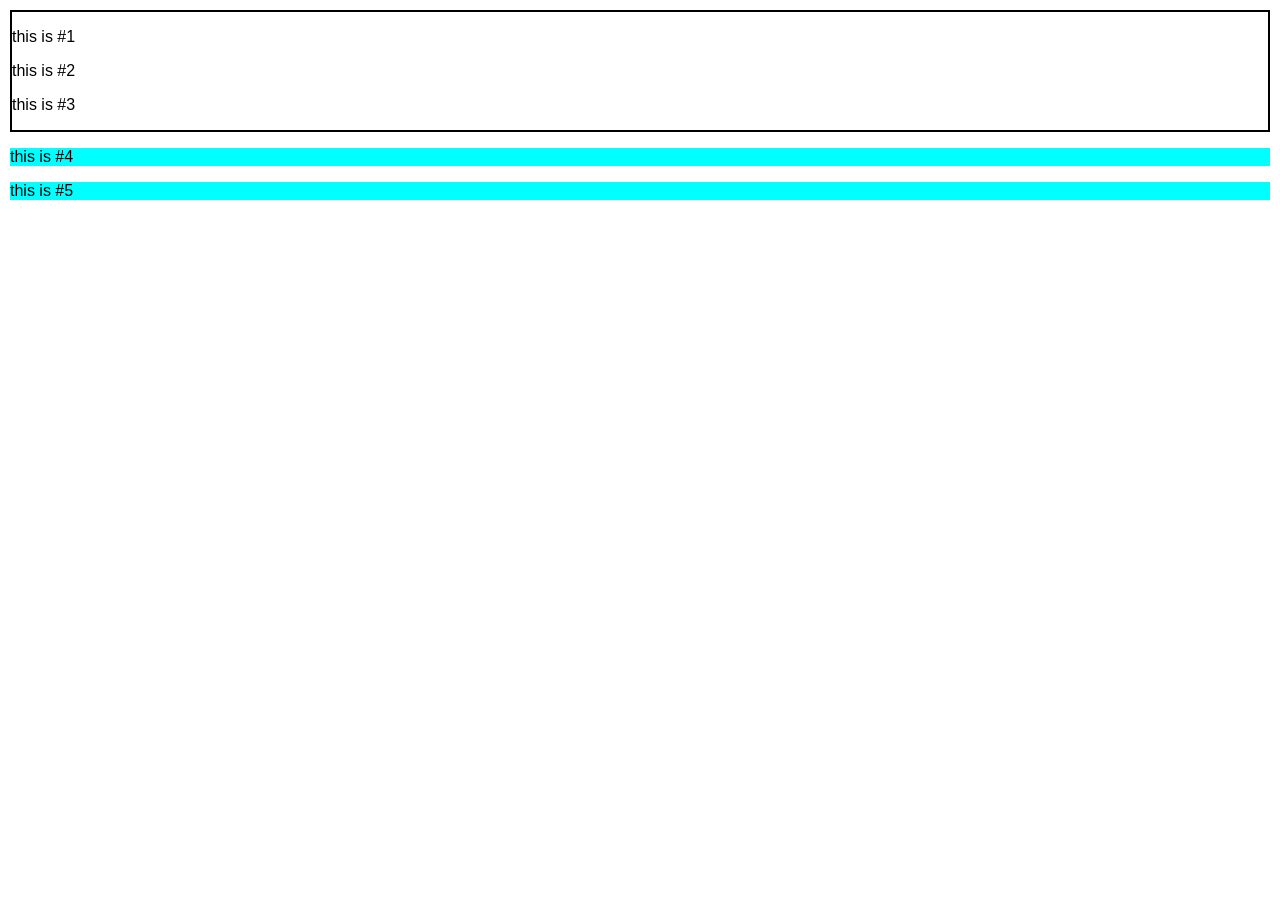
<file: Index.html>
<!DOCTYPE html>
<html lang="en">
<head>
    <meta charset="UTF-8">
    <meta name="viewport" content="width=device-width, initial-scale=1.0">
    <title>Document</title>
    <style>
        body {
            margin: 0;
            padding: 0;
            font-family: Arial, sans-serif;
        }

        header {
            background-color: burlywood;
            padding: 10px;
        }

        main {
            padding: 20px;
        }

        footer {
            background-color: lightgray;
            padding: 10px;
            text-align: center;
            position: fixed;
            bottom: 0;
            width: 100%;
        }
    </style>
    <link rel="stylesheet" href="style.css">
    
</head>
<body>
    <!-- <h1>this is header tag</h1>
    <hr>

    <br><br>

    <h1>Paragraph</h1>
    <p>Lorem ipsum dolor sit amet consectetur adipisicing elit. Temporibus nostrum itaque quasi porro, dignissimos omnis ipsum consequatur perspiciatis unde libero dolorum odio rerum tenetur dicta consectetur nobis tempore corporis iure?</p>
    <pre>
        Lorem ipsum dolor sit amet consectetur 
        adipisicing elit. A minima exercitationem vitae dolores, 
        eos earum deleniti dolor ducimus doloribus facere recusandae officiis nesciunt provident 
        esse ullam repudiandae. Recusandae quasi saepe exercitationem, ut quod impedit libero
        corporis illum quae. Exercitationem 
        modi optio earum officia veritatis recusandae dolores esse, aliquid quasi et.</pre>
        <a href="https://chatgpt.com/c/69b8efe0-385c-8324-a931-8961655d9f00" target="_blank" title="goes to chatgpt">click</a>
        <br><br>
         <a href="mailto:abc@gmail.com">mail</a>
         <img src="images/1460729.jpg" alt="" height="200px">
         <audio controls muted loop>
            <source src="audio/V.mp4">
         </audio>
         <video controls muted loop width="400px">
                <source src="audio/V.mp4">
         </video>
         <hr>
         <h1>this is <b>bold</b></h1>
         <h1>this is <i>italic</i></h1>
         <h1>this is <u>underline</u></h1>
         <h1>this is <del>deleted</del></h1>
         <h1>this is <big>big</big></h1>
         <h1>this is <mark style="background-color: blueviolet;">highlighted</mark></h1>
         <h1>this is </h1>
         <hr>


         <h1><span style="background-color: aqua;">this is span</span></h1>
         <h1><div style="background-color: aqua;">this is div</div></h1>
         <hr>


         <p>Lorem, ipsum dolor sit amet consectetur adipisicing elit. Numquam, vitae. Quod fugiat dignissimos vitae adipisci laudantium error deleniti culpa. Aliquam a aliquid rerum velit aut architecto illo animi porro, error dignissimos! Blanditiis assumenda quasi magni dignissimos iusto rem? Aliquid eum autem facilis <span style="background-color:green;">reiciendis, ipsa quia ratione consequuntur! Unde ipsam rerum temporibus ipsa quisquam,</span> quam ducimus nam harum laborum ipsum. Veritatis ex quia, quo architecto nesciunt voluptas facilis? Blanditiis iure praesentium eos corrupti quae. Odit, laboriosam debitis, autem doloremque ab similique dolores, voluptate dignissimos minima nulla consequuntur libero. Voluptas laudantium molestiae voluptatibus sequi non blanditiis at voluptate sunt autem, ipsa quos dolorum quia sit perferendis iusto vel deleniti ullam. Provident aliquam, totam laboriosam reiciendis quam assumenda! Excepturi nihil sed incidunt cum ab fugit fugiat eaque obcaecati eius similique. Tempore repellendus consequatur minus quam quod saepe perspiciatis ab veritatis? Accusamus reiciendis rerum dolore dicta? Totam qui minima commodi, recusandae amet odit possimus pariatur maiores voluptatem corrupti vel, nulla voluptatum fuga nam hic excepturi, repellat perferendis tempore officia nemo sed autem nihil ea? Autem est inventore aliquid suscipit eveniet, omnis accusamus vero ut odio aliquam illo consequuntur ducimus, sit facere adipisci tenetur. Veniam adipisci unde fugiat consectetur, sequi eius commodi voluptate earum qui.</p>
         <hr>


         <h1>Unorder list</h1>
         <ul>
             <li>mango</li>
             <li>apple</li>
             <ul>
                <li>green</li>
                <li>red</li>
             </ul>
             <li>orange</li>
         </ul>
         <hr>


         <h1>ordered list</h1>
         <ol>
            <li>moday</li>
            <li>tuesday</li>
            <li>wednesday</li>
            <li>thursday</li>
         </ol>
         <hr>

         <h1>Table</h1>
         <table border="1">
            <tr align="center">
                <th width="100px">S.no</th>
                <th width="100px">Name</th>
                <th width="100px">age</th>
                <th width="100px">mark</th>
            </tr>
            <tr align="center">
                <td>1</td>
                <td>Krish</td>
                <td>21</td>
                <td>439</td>
            </tr>
         </table>
         <hr>
         <br><br>
         
         <p id="greet"><span style="background-color: aqua;">Hello</span></p>

         <h1>Button</h1>
            <button style="font-size: 30px; background-color: black; color: white;border-radius: 5px;" onclick="doButtonAction()">click me</button>
            <button style="font-size: 30px; background-color: black; color: white;border-radius: 5px;" onclick="back()">back</button>


            <script>
                function doButtonAction() {
                    document.getElementById("greet").innerText = "Welcome to JavaScript";
                    window.alert("Button clicked!");
                }

                function back() {
                    document.getElementById("greet").innerText = "hello";
                    window.alert("Button clicked!");
                }
            </script>
            <hr>

            <h1>Form</h1>

        <table>
            <form action="index.php" method="post">

                <tr>
                    <td><label for="username">Username:</label></td>
                    <td><input type="text" name="" id="username" required placeholder="Enter your name" minlength="6" maxlength="20"></td>
                </tr>

                <tr>
                    <td><label for="password">password:</label></td>
                    <td><input type="password" id="password" required placeholder="Enter your password"></td>
                </tr>

                <tr>
                    <td><label for="email">Email:</label></td>
                    <td><input type="email" id="email" required placeholder="acd@example.com"></td>
                </tr>

                <tr>
                    <td><label for="Phone">Phone no:</label></td>
                    <td><input type="tel" id="Phone" required placeholder="+91 1234567890"></td>
                </tr>

                <tr>
                    <td><label for="dob">Date of Birth:</label></td>
                    <td><input type="date" id="dob" required></td>
                </tr>

                <tr>
                    <td><label for="quantity">Quantity:</label></td>
                    <td><input type="number" id="quantity" required min="1" max="100"></td>
                </tr>

                <tr merge="2">
                    <td>
                        <input type="submit">
                        <input type="reset">
                    </td>
                </tr>

            </form>
        </table>

        <label for="">Payment</label>
        <select name="" id="">
        <option value="credit card">credit card</option>
        <option value="debit card">debit card</option>  
        </select>
        <br>
        <hr>
        <label for="sub">Subscription</label>
        <input type="checkbox">
        <br>
        <label for="com">Comments</label>
        <textarea name="" id=""></textarea>
        <br>
        <label for="up">upload</label>
        <input type="file" id="up"> -->




        <!-- <header id="h" style="background-color: burlywood;">
            <a href="">Home</a>
            <a href="">About us</a>
            <a href="">Course</a>
            <a href="">Contact us</a>
        </header>
        <main id="h">
            <p >Lorem ipsum, dolor sit amet consectetur adipisicing elit. At facilis voluptatum reprehenderit distinctio enim odio doloremque nam sapiente eius maiores. Voluptas in beatae, rerum officiis facilis velit distinctio vel aperiam libero reprehenderit ipsam adipisci ab maxime ad quae. Et dolorum perferendis eius quisquam sint laudantium consequuntur delectus saepe amet esse? Minus possimus est sequi, praesentium deserunt voluptatibus quo optio et a eveniet ea? Possimus eum repudiandae voluptatibus at est voluptas, officia id dolor reiciendis neque asperiores aliquid minus, consequuntur iure nihil omnis dignissimos accusantium ducimus facere. Libero dolor molestiae necessitatibus corrupti delectus omnis odit reiciendis neque dolore sapiente quae molestias excepturi hic eos, officiis, consectetur vero error blanditiis rem? Aspernatur saepe voluptates minus dignissimos dolores ratione quae, expedita voluptate, doloremque facilis ipsam qui, illo iusto delectus harum blanditiis in nobis temporibus? Laboriosam rerum nihil consequuntur porro tenetur. Praesentium nisi dolores vitae, sit aperiam molestias blanditiis accusamus sunt in. Similique ullam possimus repudiandae deleniti odio atque adipisci necessitatibus, nam tempora praesentium id mollitia consequatur tempore porro aspernatur ipsam fuga? Aspernatur itaque commodi eveniet sequi voluptatem dignissimos atque. Cupiditate, est. Fuga assumenda dicta esse dolores, dolor ipsam impedit ratione vel aperiam, beatae autem, ducimus officiis in recusandae minima hic expedita neque. At enim necessitatibus cum iusto odit eius, repellat temporibus hic consectetur similique libero praesentium odio provident quos ea nemo ad accusantium! Optio, doloremque porro odit maxime aliquam non, illo aut labore laboriosam blanditiis architecto soluta id quaerat obcaecati incidunt illum rem officia sequi sunt reiciendis pariatur sit? Quo, quam saepe deserunt vero modi accusamus! Aliquid obcaecati placeat ad in quos eveniet explicabo. Explicabo voluptates et ex ut error harum, hic aut nesciunt soluta perspiciatis ipsum ratione quod recusandae dignissimos voluptas molestias cumque tempore, unde dolore minus. Omnis reiciendis doloremque earum architecto vitae eius ipsam enim consequatur rerum? Sunt dolorem at inventore?</p>
        </main>
        <footer style="display: flex; bottom: 0px;">
            <p>&copy; 2023 Your Company. All rights reserved.</p>
        </footer> -->

        <!-- <h1 id="h1">Thors</h1>
        <br>
        <input type="submit">
        <br> -->
        <!-- <h1 id="box1">Box1</h1>
        <br>
        <h1 id="box2">Box2</h1> 

        <img id ="img1" src="images/1460729.jpg" alt="" height="150px">
        <p>Lorem, ipsum dolor sit amet consectetur adipisicing elit. Doloribus aliquid maxime sapiente rerum quas suscipit voluptates, quisquam ipsum natus, facilis aut quos quaerat laudantium! Numquam accusamus perferendis aspernatur iste a doloremque nemo possimus asperiores. Reprehenderit, repellendus iure. Distinctio, consectetur quaerat ab harum laborum, ad, vitae voluptatum eveniet molestiae beatae rerum.</p>
        <img id= "img2"src="images/1460729.jpg" alt="" height="150px">
        <p>Lorem, ipsum dolor sit amet consectetur adipisicing elit. Doloribus aliquid maxime sapiente rerum quas suscipit voluptates, quisquam ipsum natus, facilis aut quos quaerat laudantium! Numquam accusamus perferendis aspernatur iste a doloremque nemo possimus asperiores. Reprehenderit, repellendus iure. Distinctio, consectetur quaerat ab harum laborum, ad, vitae voluptatum eveniet molestiae beatae rerum.</p>
        <p>Lorem, ipsum dolor sit amet consectetur adipisicing elit. Doloribus aliquid maxime sapiente rerum quas suscipit voluptates, quisquam ipsum natus, facilis aut quos quaerat laudantium! Numquam accusamus perferendis aspernatur iste a doloremque nemo possimus asperiores. Reprehenderit, repellendus iure. Distinctio, consectetur quaerat ab harum laborum, ad, vitae voluptatum eveniet molestiae beatae rerum.</p>
        <p>Lorem, ipsum dolor sit amet consectetur adipisicing elit. Doloribus aliquid maxime sapiente rerum quas suscipit voluptates, quisquam ipsum natus, facilis aut quos quaerat laudantium! Numquam accusamus perferendis aspernatur iste a doloremque nemo possimus asperiores. Reprehenderit, repellendus iure. Distinctio, consectetur quaerat ab harum laborum, ad, vitae voluptatum eveniet molestiae beatae rerum.</p>

        <div>

            <p>Lorem ipsum dolor sit amet consectetur adipisicing elit. Vitae dolorem unde, similique nobis vero, eaque quo quaerat eius possimus, voluptatem assumenda id! Labore praesentium sequi omnis nobis! Repudiandae, voluptate blanditiis!</p>
            <img id= "img2"src="images/1460729.jpg" alt="" height="150px">
        </div>
        <br><br>
        <h1>hello</h1>
        <span>hello</span>

        <div id="box">
            <h1>This is #1</h1>
            <p>Lorem ipsum dolor sit amet consectetur adipisicing elit. Quas dicta beatae at exercitationem minus illo sint magnam eaque nemo, eius quos fuga sit consequatur, soluta consequuntur similique. Odio, qui. Aliquid, vitae officiis odit, quod veniam illum a placeat asperiores earum laboriosam fugit itaque non adipisci beatae minus ipsa inventore ratione.</p>
        </div>
        <div id="box">
            <h1>This is #2</h1>
            <p>Lorem ipsum dolor sit amet consectetur adipisicing elit. Quas dicta beatae at exercitationem minus illo sint magnam eaque nemo, eius quos fuga sit consequatur, soluta consequuntur similique. Odio, qui. Aliquid, vitae officiis odit, quod veniam illum a placeat asperiores earum laboriosam fugit itaque non adipisci beatae minus ipsa inventore ratione.</p>
        </div>
        <div id="box">
            <h1>This is #3</h1>
            <p>Lorem ipsum dolor sit amet consectetur adipisicing elit. Quas dicta beatae at exercitationem minus illo sint magnam eaque nemo, eius quos fuga sit consequatur, soluta consequuntur similique. Odio, qui. Aliquid, vitae officiis odit, quod veniam illum a placeat asperiores earum laboriosam fugit itaque non adipisci beatae minus ipsa inventore ratione.</p>
        </div>
        <div id="box">
            <h1>This is #4</h1>
            <p>Lorem ipsum dolor sit amet consectetur adipisicing elit. Quas dicta beatae at exercitationem minus illo sint magnam eaque nemo, eius quos fuga sit consequatur, soluta consequuntur similique. Odio, qui. Aliquid, vitae officiis odit, quod veniam illum a placeat asperiores earum laboriosam fugit itaque non adipisci beatae minus ipsa inventore ratione.</p>
        </div>
        <div id="box1"></div>
        <div id="box2"></div>  
        <div id="box3"></div> 
        <div id="box4"></div>
        <div id="box5"></div>-->

        <div id="container">
            <p>this is #1</p>
            <p>this is #2</p>
            <div>
                <p>this is #3</p>
            </div>
            
        </div>
        <div>
        <p>this is #4</p>
        <p>this is #5</p>
        </div>

</body>
</html>
</file>
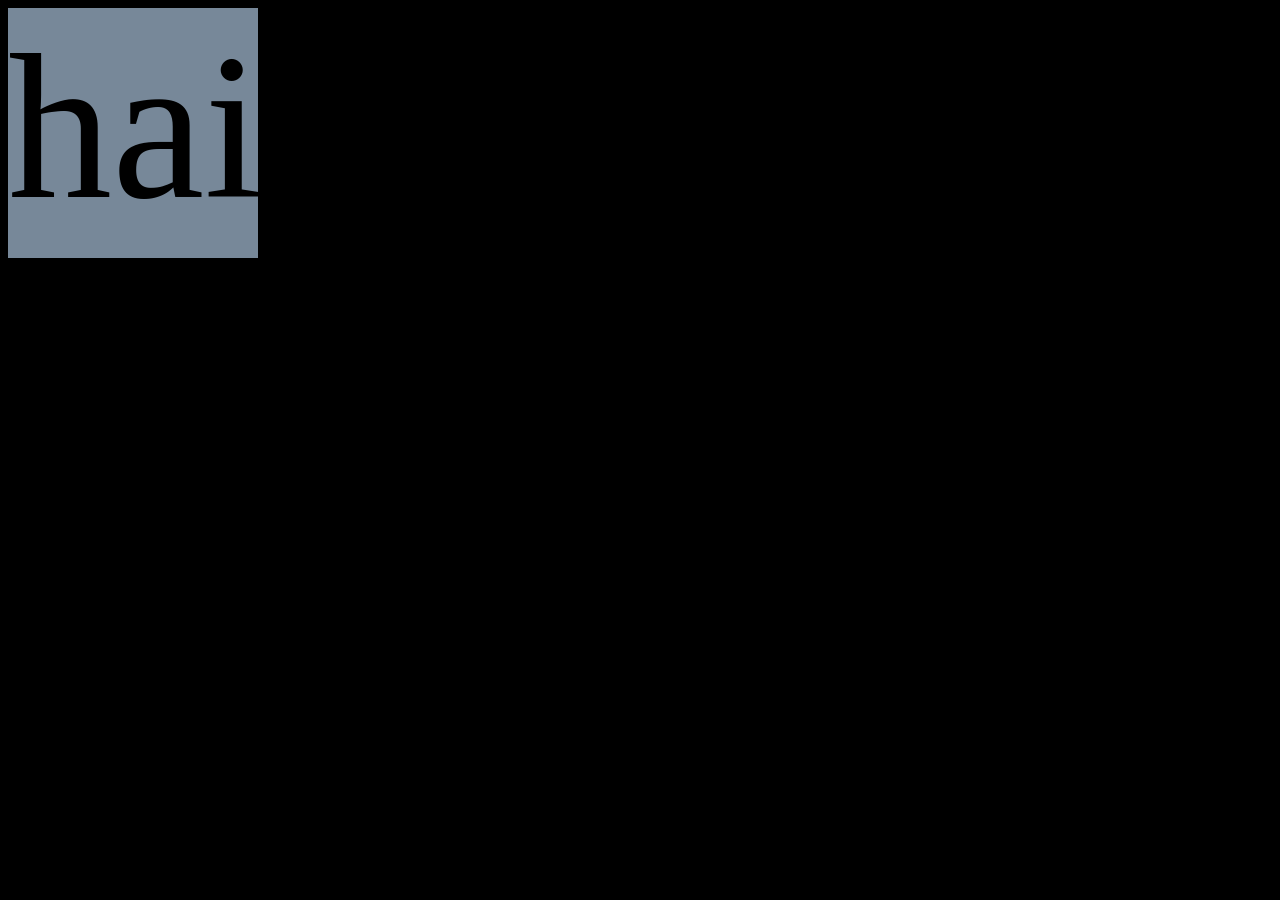
<file: Animations/index.html>
<!DOCTYPE html>
<html lang="en">
<head>
    <meta charset="UTF-8">
    <meta name="viewport" content="width=device-width, initial-scale=1.0">
    <link rel="stylesheet" href="style.css">
    <title>Document</title>
</head>
<body>
    <div id="box"> hai</div>
    
</body>
</html>
</file>
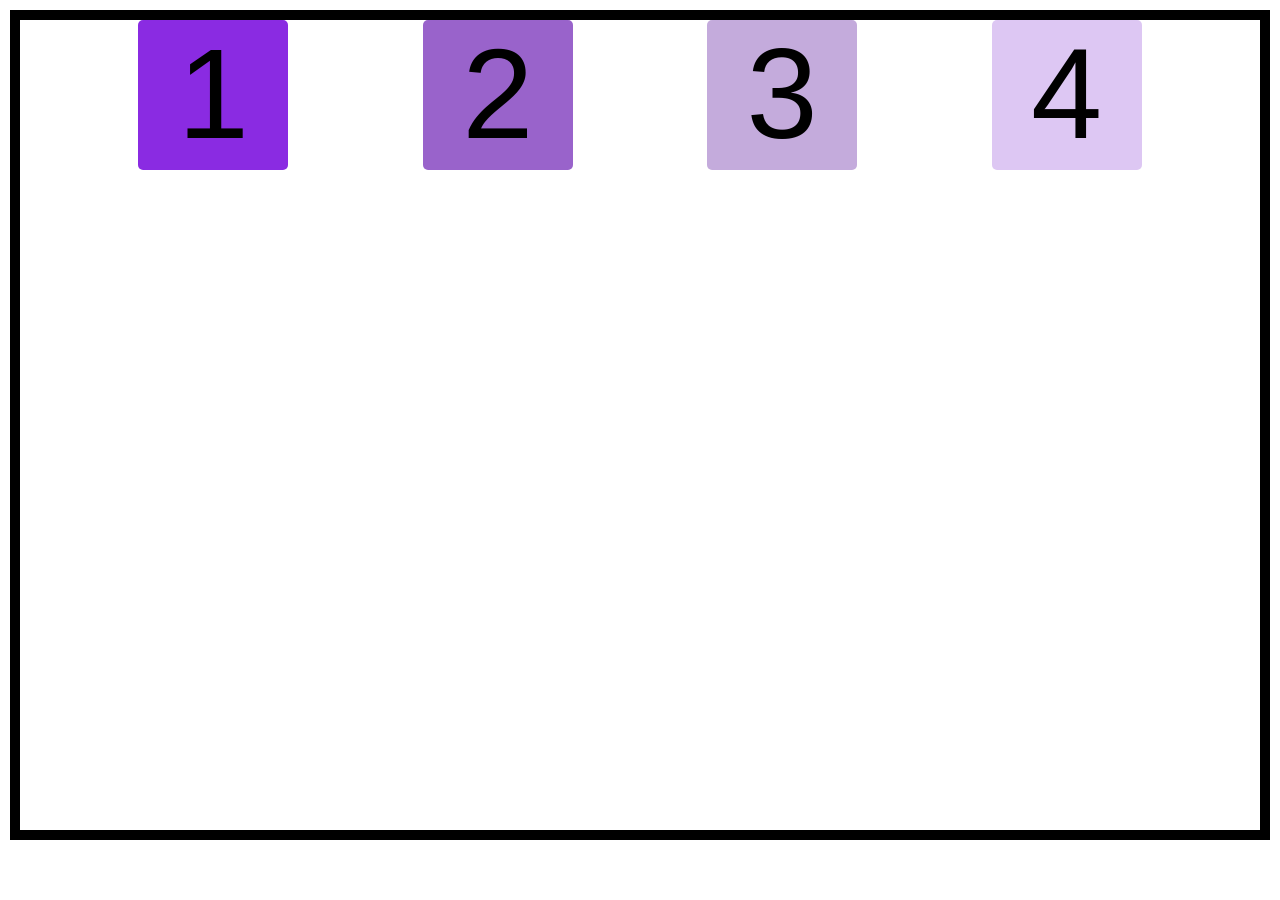
<file: Class/Index.html>
<!DOCTYPE html>
<html lang="en">
<head>
    <meta charset="UTF-8">
    <meta name="viewport" content="width=device-width, initial-scale=1.0">
    <title>Document</title>
    <style>
        body {
            margin: 0;
            padding: 0;
            font-family: Arial, sans-serif;
        }

        header {
            background-color: burlywood;
            padding: 10px;
        }

        main {
            padding: 20px;
        }

        footer {
            background-color: lightgray;
            padding: 10px;
            text-align: center;
            position: fixed;
            bottom: 0;
            width: 100%;
        }
    </style>
    <link rel="stylesheet" href="style.css">
    
</head>
<body>
    <!-- <h1>this is header tag</h1>
    <hr>

    <br><br>

    <h1>Paragraph</h1>
    <p>Lorem ipsum dolor sit amet consectetur adipisicing elit. Temporibus nostrum itaque quasi porro, dignissimos omnis ipsum consequatur perspiciatis unde libero dolorum odio rerum tenetur dicta consectetur nobis tempore corporis iure?</p>
    <pre>
        Lorem ipsum dolor sit amet consectetur 
        adipisicing elit. A minima exercitationem vitae dolores, 
        eos earum deleniti dolor ducimus doloribus facere recusandae officiis nesciunt provident 
        esse ullam repudiandae. Recusandae quasi saepe exercitationem, ut quod impedit libero
        corporis illum quae. Exercitationem 
        modi optio earum officia veritatis recusandae dolores esse, aliquid quasi et.</pre>
        <a href="https://chatgpt.com/c/69b8efe0-385c-8324-a931-8961655d9f00" target="_blank" title="goes to chatgpt">click</a>
        <br><br>
         <a href="mailto:abc@gmail.com">mail</a>
         <img src="images/1460729.jpg" alt="" height="200px">
         <audio controls muted loop>
            <source src="audio/V.mp4">
         </audio>
         <video controls muted loop width="400px">
                <source src="audio/V.mp4">
         </video>
         <hr>
         <h1>this is <b>bold</b></h1>
         <h1>this is <i>italic</i></h1>
         <h1>this is <u>underline</u></h1>
         <h1>this is <del>deleted</del></h1>
         <h1>this is <big>big</big></h1>
         <h1>this is <mark style="background-color: blueviolet;">highlighted</mark></h1>
         <h1>this is </h1>
         <hr>


         <h1><span style="background-color: aqua;">this is span</span></h1>
         <h1><div style="background-color: aqua;">this is div</div></h1>
         <hr>


         <p>Lorem, ipsum dolor sit amet consectetur adipisicing elit. Numquam, vitae. Quod fugiat dignissimos vitae adipisci laudantium error deleniti culpa. Aliquam a aliquid rerum velit aut architecto illo animi porro, error dignissimos! Blanditiis assumenda quasi magni dignissimos iusto rem? Aliquid eum autem facilis <span style="background-color:green;">reiciendis, ipsa quia ratione consequuntur! Unde ipsam rerum temporibus ipsa quisquam,</span> quam ducimus nam harum laborum ipsum. Veritatis ex quia, quo architecto nesciunt voluptas facilis? Blanditiis iure praesentium eos corrupti quae. Odit, laboriosam debitis, autem doloremque ab similique dolores, voluptate dignissimos minima nulla consequuntur libero. Voluptas laudantium molestiae voluptatibus sequi non blanditiis at voluptate sunt autem, ipsa quos dolorum quia sit perferendis iusto vel deleniti ullam. Provident aliquam, totam laboriosam reiciendis quam assumenda! Excepturi nihil sed incidunt cum ab fugit fugiat eaque obcaecati eius similique. Tempore repellendus consequatur minus quam quod saepe perspiciatis ab veritatis? Accusamus reiciendis rerum dolore dicta? Totam qui minima commodi, recusandae amet odit possimus pariatur maiores voluptatem corrupti vel, nulla voluptatum fuga nam hic excepturi, repellat perferendis tempore officia nemo sed autem nihil ea? Autem est inventore aliquid suscipit eveniet, omnis accusamus vero ut odio aliquam illo consequuntur ducimus, sit facere adipisci tenetur. Veniam adipisci unde fugiat consectetur, sequi eius commodi voluptate earum qui.</p>
         <hr>


         <h1>Unorder list</h1>
         <ul>
             <li>mango</li>
             <li>apple</li>
             <ul>
                <li>green</li>
                <li>red</li>
             </ul>
             <li>orange</li>
         </ul>
         <hr>


         <h1>ordered list</h1>
         <ol>
            <li>moday</li>
            <li>tuesday</li>
            <li>wednesday</li>
            <li>thursday</li>
         </ol>
         <hr>

         <h1>Table</h1>
         <table border="1">
            <tr align="center">
                <th width="100px">S.no</th>
                <th width="100px">Name</th>
                <th width="100px">age</th>
                <th width="100px">mark</th>
            </tr>
            <tr align="center">
                <td>1</td>
                <td>Krish</td>
                <td>21</td>
                <td>439</td>
            </tr>
         </table>
         <hr>
         <br><br>
         
         <p id="greet"><span style="background-color: aqua;">Hello</span></p>

         <h1>Button</h1>
            <button style="font-size: 30px; background-color: black; color: white;border-radius: 5px;" onclick="doButtonAction()">click me</button>
            <button style="font-size: 30px; background-color: black; color: white;border-radius: 5px;" onclick="back()">back</button>


            <script>
                function doButtonAction() {
                    document.getElementById("greet").innerText = "Welcome to JavaScript";
                    window.alert("Button clicked!");
                }

                function back() {
                    document.getElementById("greet").innerText = "hello";
                    window.alert("Button clicked!");
                }
            </script>
            <hr>

            <h1>Form</h1>

        <table>
            <form action="index.php" method="post">

                <tr>
                    <td><label for="username">Username:</label></td>
                    <td><input type="text" name="" id="username" required placeholder="Enter your name" minlength="6" maxlength="20"></td>
                </tr>

                <tr>
                    <td><label for="password">password:</label></td>
                    <td><input type="password" id="password" required placeholder="Enter your password"></td>
                </tr>

                <tr>
                    <td><label for="email">Email:</label></td>
                    <td><input type="email" id="email" required placeholder="acd@example.com"></td>
                </tr>

                <tr>
                    <td><label for="Phone">Phone no:</label></td>
                    <td><input type="tel" id="Phone" required placeholder="+91 1234567890"></td>
                </tr>

                <tr>
                    <td><label for="dob">Date of Birth:</label></td>
                    <td><input type="date" id="dob" required></td>
                </tr>

                <tr>
                    <td><label for="quantity">Quantity:</label></td>
                    <td><input type="number" id="quantity" required min="1" max="100"></td>
                </tr>

                <tr merge="2">
                    <td>
                        <input type="submit">
                        <input type="reset">
                    </td>
                </tr>

            </form>
        </table>

        <label for="">Payment</label>
        <select name="" id="">
        <option value="credit card">credit card</option>
        <option value="debit card">debit card</option>  
        </select>
        <br>
        <hr>
        <label for="sub">Subscription</label>
        <input type="checkbox">
        <br>
        <label for="com">Comments</label>
        <textarea name="" id=""></textarea>
        <br>
        <label for="up">upload</label>
        <input type="file" id="up"> -->




        <!-- <header id="h" style="background-color: burlywood;">
            <a href="">Home</a>
            <a href="">About us</a>
            <a href="">Course</a>
            <a href="">Contact us</a>
        </header>
        <main id="h">
            <p >Lorem ipsum, dolor sit amet consectetur adipisicing elit. At facilis voluptatum reprehenderit distinctio enim odio doloremque nam sapiente eius maiores. Voluptas in beatae, rerum officiis facilis velit distinctio vel aperiam libero reprehenderit ipsam adipisci ab maxime ad quae. Et dolorum perferendis eius quisquam sint laudantium consequuntur delectus saepe amet esse? Minus possimus est sequi, praesentium deserunt voluptatibus quo optio et a eveniet ea? Possimus eum repudiandae voluptatibus at est voluptas, officia id dolor reiciendis neque asperiores aliquid minus, consequuntur iure nihil omnis dignissimos accusantium ducimus facere. Libero dolor molestiae necessitatibus corrupti delectus omnis odit reiciendis neque dolore sapiente quae molestias excepturi hic eos, officiis, consectetur vero error blanditiis rem? Aspernatur saepe voluptates minus dignissimos dolores ratione quae, expedita voluptate, doloremque facilis ipsam qui, illo iusto delectus harum blanditiis in nobis temporibus? Laboriosam rerum nihil consequuntur porro tenetur. Praesentium nisi dolores vitae, sit aperiam molestias blanditiis accusamus sunt in. Similique ullam possimus repudiandae deleniti odio atque adipisci necessitatibus, nam tempora praesentium id mollitia consequatur tempore porro aspernatur ipsam fuga? Aspernatur itaque commodi eveniet sequi voluptatem dignissimos atque. Cupiditate, est. Fuga assumenda dicta esse dolores, dolor ipsam impedit ratione vel aperiam, beatae autem, ducimus officiis in recusandae minima hic expedita neque. At enim necessitatibus cum iusto odit eius, repellat temporibus hic consectetur similique libero praesentium odio provident quos ea nemo ad accusantium! Optio, doloremque porro odit maxime aliquam non, illo aut labore laboriosam blanditiis architecto soluta id quaerat obcaecati incidunt illum rem officia sequi sunt reiciendis pariatur sit? Quo, quam saepe deserunt vero modi accusamus! Aliquid obcaecati placeat ad in quos eveniet explicabo. Explicabo voluptates et ex ut error harum, hic aut nesciunt soluta perspiciatis ipsum ratione quod recusandae dignissimos voluptas molestias cumque tempore, unde dolore minus. Omnis reiciendis doloremque earum architecto vitae eius ipsam enim consequatur rerum? Sunt dolorem at inventore?</p>
        </main>
        <footer style="display: flex; bottom: 0px;">
            <p>&copy; 2023 Your Company. All rights reserved.</p>
        </footer> -->

        <!-- <h1 id="h1">Thors</h1>
        <br>
        <input type="submit">
        <br> -->
        <!-- <h1 id="box1">Box1</h1>
        <br>
        <h1 id="box2">Box2</h1> 

        <img id ="img1" src="images/1460729.jpg" alt="" height="150px">
        <p>Lorem, ipsum dolor sit amet consectetur adipisicing elit. Doloribus aliquid maxime sapiente rerum quas suscipit voluptates, quisquam ipsum natus, facilis aut quos quaerat laudantium! Numquam accusamus perferendis aspernatur iste a doloremque nemo possimus asperiores. Reprehenderit, repellendus iure. Distinctio, consectetur quaerat ab harum laborum, ad, vitae voluptatum eveniet molestiae beatae rerum.</p>
        <img id= "img2"src="images/1460729.jpg" alt="" height="150px">
        <p>Lorem, ipsum dolor sit amet consectetur adipisicing elit. Doloribus aliquid maxime sapiente rerum quas suscipit voluptates, quisquam ipsum natus, facilis aut quos quaerat laudantium! Numquam accusamus perferendis aspernatur iste a doloremque nemo possimus asperiores. Reprehenderit, repellendus iure. Distinctio, consectetur quaerat ab harum laborum, ad, vitae voluptatum eveniet molestiae beatae rerum.</p>
        <p>Lorem, ipsum dolor sit amet consectetur adipisicing elit. Doloribus aliquid maxime sapiente rerum quas suscipit voluptates, quisquam ipsum natus, facilis aut quos quaerat laudantium! Numquam accusamus perferendis aspernatur iste a doloremque nemo possimus asperiores. Reprehenderit, repellendus iure. Distinctio, consectetur quaerat ab harum laborum, ad, vitae voluptatum eveniet molestiae beatae rerum.</p>
        <p>Lorem, ipsum dolor sit amet consectetur adipisicing elit. Doloribus aliquid maxime sapiente rerum quas suscipit voluptates, quisquam ipsum natus, facilis aut quos quaerat laudantium! Numquam accusamus perferendis aspernatur iste a doloremque nemo possimus asperiores. Reprehenderit, repellendus iure. Distinctio, consectetur quaerat ab harum laborum, ad, vitae voluptatum eveniet molestiae beatae rerum.</p>

        <div>

            <p>Lorem ipsum dolor sit amet consectetur adipisicing elit. Vitae dolorem unde, similique nobis vero, eaque quo quaerat eius possimus, voluptatem assumenda id! Labore praesentium sequi omnis nobis! Repudiandae, voluptate blanditiis!</p>
            <img id= "img2"src="images/1460729.jpg" alt="" height="150px">
        </div>
        <br><br>
        <h1>hello</h1>
        <span>hello</span>

        <div id="box">
            <h1>This is #1</h1>
            <p>Lorem ipsum dolor sit amet consectetur adipisicing elit. Quas dicta beatae at exercitationem minus illo sint magnam eaque nemo, eius quos fuga sit consequatur, soluta consequuntur similique. Odio, qui. Aliquid, vitae officiis odit, quod veniam illum a placeat asperiores earum laboriosam fugit itaque non adipisci beatae minus ipsa inventore ratione.</p>
        </div>
        <div id="box">
            <h1>This is #2</h1>
            <p>Lorem ipsum dolor sit amet consectetur adipisicing elit. Quas dicta beatae at exercitationem minus illo sint magnam eaque nemo, eius quos fuga sit consequatur, soluta consequuntur similique. Odio, qui. Aliquid, vitae officiis odit, quod veniam illum a placeat asperiores earum laboriosam fugit itaque non adipisci beatae minus ipsa inventore ratione.</p>
        </div>
        <div id="box">
            <h1>This is #3</h1>
            <p>Lorem ipsum dolor sit amet consectetur adipisicing elit. Quas dicta beatae at exercitationem minus illo sint magnam eaque nemo, eius quos fuga sit consequatur, soluta consequuntur similique. Odio, qui. Aliquid, vitae officiis odit, quod veniam illum a placeat asperiores earum laboriosam fugit itaque non adipisci beatae minus ipsa inventore ratione.</p>
        </div>
        <div id="box">
            <h1>This is #4</h1>
            <p>Lorem ipsum dolor sit amet consectetur adipisicing elit. Quas dicta beatae at exercitationem minus illo sint magnam eaque nemo, eius quos fuga sit consequatur, soluta consequuntur similique. Odio, qui. Aliquid, vitae officiis odit, quod veniam illum a placeat asperiores earum laboriosam fugit itaque non adipisci beatae minus ipsa inventore ratione.</p>
        </div>
        <div id="box1"></div>
        <div id="box2"></div>  
        <div id="box3"></div> 
        <div id="box4"></div>
        <div id="box5"></div>

        <div id="container">
            <p>this is #1</p>
            <p>this is #2</p>
            <div>
                <p>this is #3</p>
            </div>
            
        </div>
        <div>
        <p>this is #4</p>
        <p>this is #5</p>
        </div>

        <a id="atag" href="https://google.com">click</a>
        <ul>
            <li>This is num1</li>
            <li>This is num2</li>
            <li>This is num3</li>
            <li>This is num4</li>
            <li>This is num5</li>
            <li>This is num6</li>
            <li>This is num7</li>
            <li>This is num8</li>
            <li>This is num9</li>
            <li>This is num10</li>
        </ul>

        <div id="hello">Hover me
            <p>Lorem ipsum dolor sit amet consectetur adipisicing elit. Maiores, ipsam impedit? Provident, illo optio laborum dolores odio dolor numquam quae voluptas eveniet voluptate excepturi. Repudiandae temporibus provident incidunt veniam molestias, vitae quis excepturi nesciunt ea magnam cum tempora illo, reiciendis, delectus voluptatibus nam totam praesentium sed blanditiis repellat aliquam modi. </p>
        </div>
        <ul id="fruit">
            <li id="apple">Apple</li>
            <li id="mango">Mango</li>
            <li id="orange">Orange</li>
        </ul>-->

        <!-- <div class="dropdown">
            <button class="dropbtn">food</button>
            <div class="content">
                <a href="#">Apple</a>
                <a href="#">Mango</a>
                <a href="#">Orange</a>
            </div>
        </div>

        <div class="gallery">
            <img src="images/1460729.jpg" alt="" height="150px">
            
        </div> -->

        <div class="container">
            <div class="box" id="box1">1</div>
            <div class="box" id="box2">2</div>
            <div class="box" id="box3">3</div>
            <div class="box" id="box4">4</div>
        </div>
        

</body>
</html>
</file>
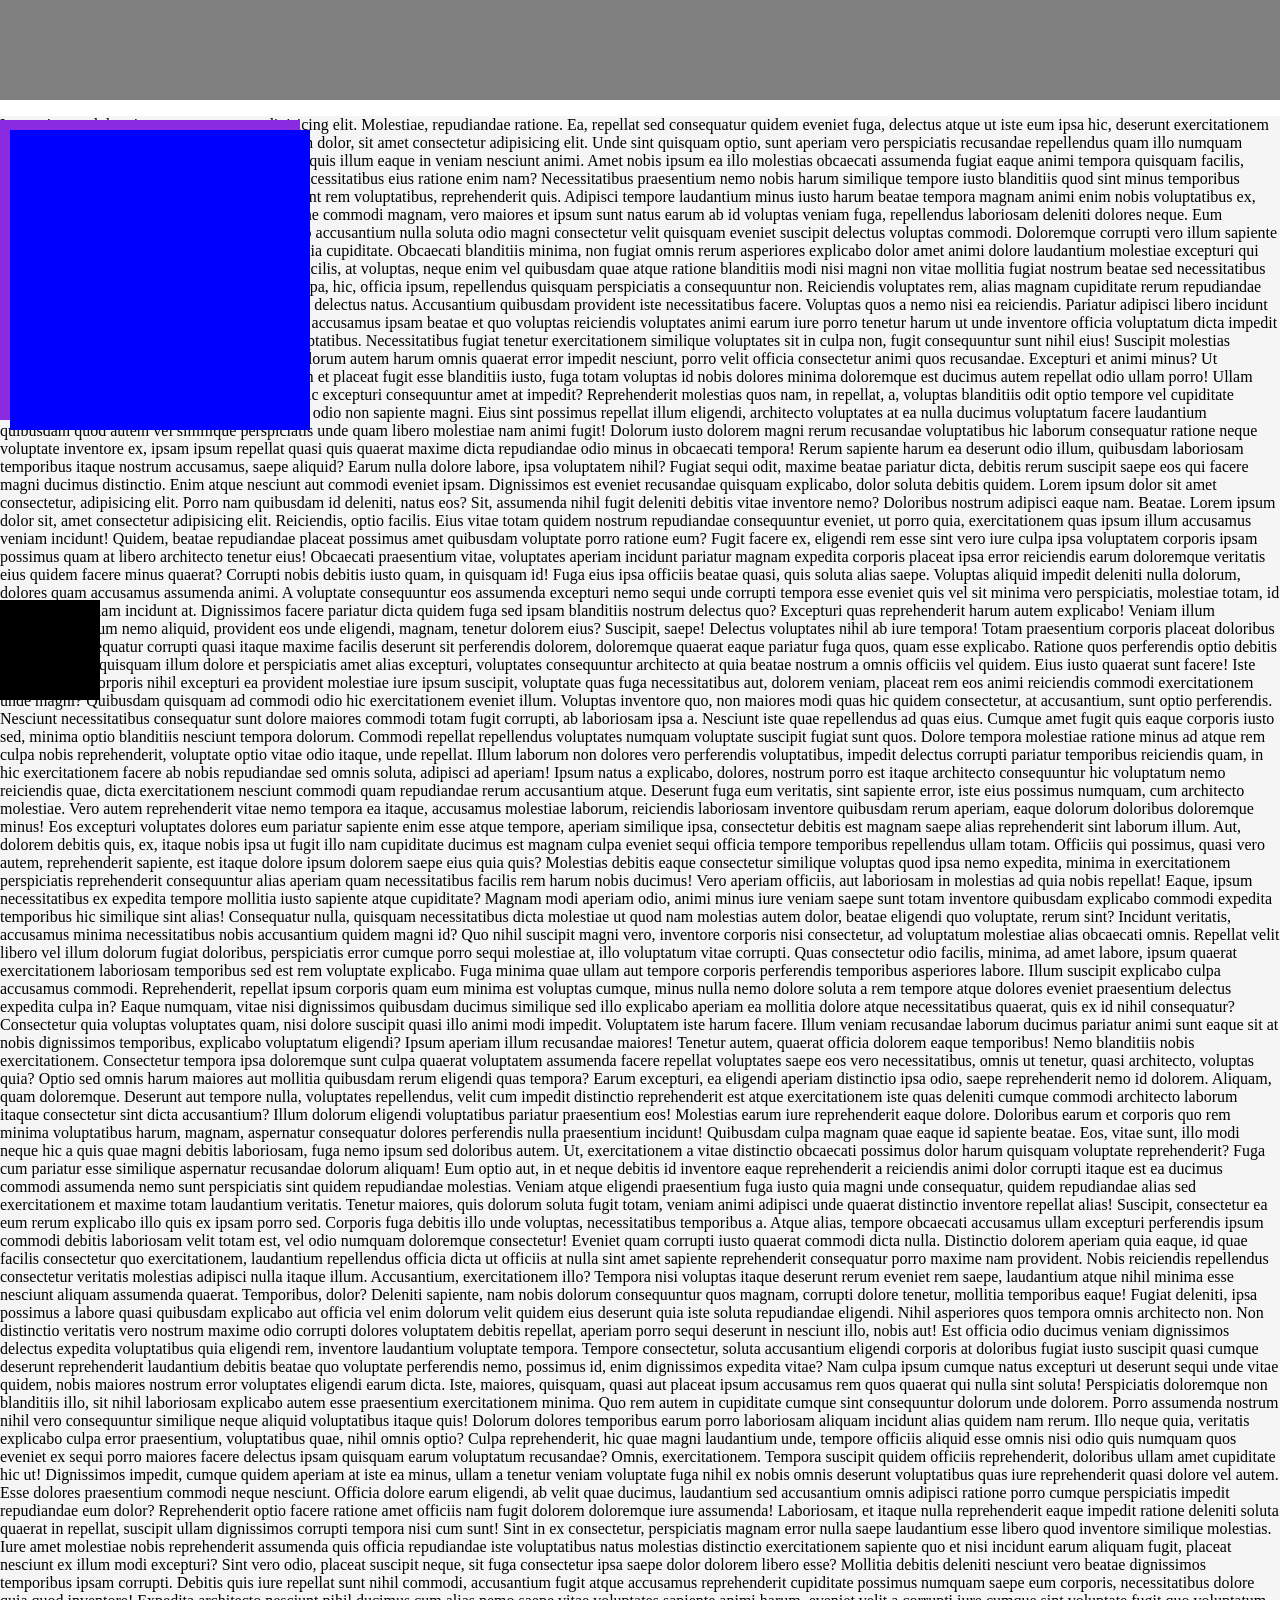
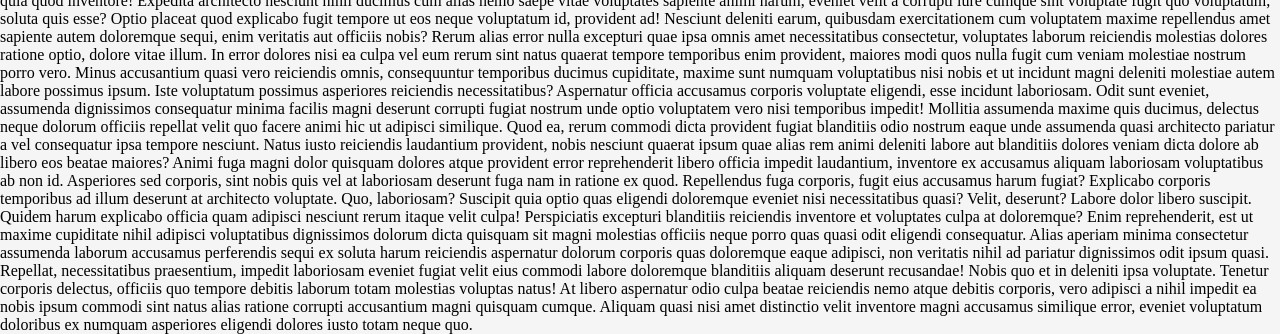
<file: Excercise2/index.html>
<!DOCTYPE html>
<html lang="en">
<head>
    <meta charset="UTF-8">
    <meta name="viewport" content="width=device-width, initial-scale=1.0">
    <title>Document</title>
    <link rel="stylesheet" href="style.css">
</head>
<body>
    <div class="container">

        <p>Lorem ipsum dolor sit amet consectetur adipisicing elit. Molestiae, repudiandae ratione. Ea, repellat sed consequatur quidem eveniet fuga, delectus atque ut iste eum ipsa hic, deserunt exercitationem molestiae praesentium laudantium.
            Lorem ipsum dolor, sit amet consectetur adipisicing elit. Unde sint quisquam optio, sunt aperiam vero perspiciatis recusandae repellendus quam illo numquam pariatur quidem? Voluptas dicta harum eius nisi quis illum eaque in veniam nesciunt animi. Amet nobis ipsum ea illo molestias obcaecati assumenda fugiat eaque animi tempora quisquam facilis, tenetur debitis architecto, facere, praesentium necessitatibus eius ratione enim nam? Necessitatibus praesentium nemo nobis harum similique tempore iusto blanditiis quod sint minus temporibus repudiandae quae esse, ex nihil obcaecati nesciunt rem voluptatibus, reprehenderit quis. Adipisci tempore laudantium minus iusto harum beatae tempora magnam animi enim nobis voluptatibus ex, impedit libero at reprehenderit. Quae repudiandae commodi magnam, vero maiores et ipsum sunt natus earum ab id voluptas veniam fuga, repellendus laboriosam deleniti dolores neque. Eum maiores, officia repudiandae incidunt quos porro accusantium nulla soluta odio magni consectetur velit quisquam eveniet suscipit delectus voluptas commodi. Doloremque corrupti vero illum sapiente vel ducimus nulla quia? Beatae odio dolorum quia cupiditate. Obcaecati blanditiis minima, non fugiat omnis rerum asperiores explicabo dolor amet animi dolore laudantium molestiae excepturi qui dicta, distinctio ducimus! Dolorem sint labore facilis, at voluptas, neque enim vel quibusdam quae atque ratione blanditiis modi nisi magni non vitae mollitia fugiat nostrum beatae sed necessitatibus repellendus. Deleniti voluptatem voluptatum culpa, hic, officia ipsum, repellendus quisquam perspiciatis a consequuntur non. Reiciendis voluptates rem, alias magnam cupiditate rerum repudiandae mollitia earum explicabo minus nemo distinctio, delectus natus. Accusantium quibusdam provident iste necessitatibus facere. Voluptas quos a nemo nisi ea reiciendis. Pariatur adipisci libero incidunt corporis dignissimos molestiae sit ducimus. Sed accusamus ipsam beatae et quo voluptas reiciendis voluptates animi earum iure porro tenetur harum ut unde inventore officia voluptatum dicta impedit est atque qui, consequuntur velit architecto voluptatibus. Necessitatibus fugiat tenetur exercitationem similique voluptates sit in culpa non, fugit consequuntur sunt nihil eius! Suscipit molestias explicabo consequatur hic earum perspiciatis dolorum autem harum omnis quaerat error impedit nesciunt, porro velit officia consectetur animi quos recusandae. Excepturi et animi minus? Ut cupiditate voluptates explicabo eligendi magnam et placeat fugit esse blanditiis iusto, fuga totam voluptas id nobis dolores minima doloremque est ducimus autem repellat odio ullam porro! Ullam modi ducimus odio earum, repellendus error? Hic excepturi consequuntur amet at impedit? Reprehenderit molestias quos nam, in repellat, a, voluptas blanditiis odit optio tempore vel cupiditate delectus harum architecto dolores totam minima odio non sapiente magni. Eius sint possimus repellat illum eligendi, architecto voluptates at ea nulla ducimus voluptatum facere laudantium quibusdam quod autem vel similique perspiciatis unde quam libero molestiae nam animi fugit! Dolorum iusto dolorem magni rerum recusandae voluptatibus hic laborum consequatur ratione neque voluptate inventore ex, ipsam ipsum repellat quasi quis quaerat maxime dicta repudiandae odio minus in obcaecati tempora! Rerum sapiente harum ea deserunt odio illum, quibusdam laboriosam temporibus itaque nostrum accusamus, saepe aliquid? Earum nulla dolore labore, ipsa voluptatem nihil? Fugiat sequi odit, maxime beatae pariatur dicta, debitis rerum suscipit saepe eos qui facere magni ducimus distinctio. Enim atque nesciunt aut commodi eveniet ipsam. Dignissimos est eveniet recusandae quisquam explicabo, dolor soluta debitis quidem.
            Lorem ipsum dolor sit amet consectetur, adipisicing elit. Porro nam quibusdam id deleniti, natus eos? Sit, assumenda nihil fugit deleniti debitis vitae inventore nemo? Doloribus nostrum adipisci eaque nam. Beatae.
            Lorem ipsum dolor sit, amet consectetur adipisicing elit. Reiciendis, optio facilis. Eius vitae totam quidem nostrum repudiandae consequuntur eveniet, ut porro quia, exercitationem quas ipsum illum accusamus veniam incidunt! Quidem, beatae repudiandae placeat possimus amet quibusdam voluptate porro ratione eum? Fugit facere ex, eligendi rem esse sint vero iure culpa ipsa voluptatem corporis ipsam possimus quam at libero architecto tenetur eius! Obcaecati praesentium vitae, voluptates aperiam incidunt pariatur magnam expedita corporis placeat ipsa error reiciendis earum doloremque veritatis eius quidem facere minus quaerat? Corrupti nobis debitis iusto quam, in quisquam id! Fuga eius ipsa officiis beatae quasi, quis soluta alias saepe. Voluptas aliquid impedit deleniti nulla dolorum, dolores quam accusamus assumenda animi. A voluptate consequuntur eos assumenda excepturi nemo sequi unde corrupti tempora esse eveniet quis vel sit minima vero perspiciatis, molestiae totam, id blanditiis ipsa nam incidunt at. Dignissimos facere pariatur dicta quidem fuga sed ipsam blanditiis nostrum delectus quo? Excepturi quas reprehenderit harum autem explicabo! Veniam illum consequuntur cum nemo aliquid, provident eos unde eligendi, magnam, tenetur dolorem eius? Suscipit, saepe! Delectus voluptates nihil ab iure tempora! Totam praesentium corporis placeat doloribus error quis consequatur corrupti quasi itaque maxime facilis deserunt sit perferendis dolorem, doloremque quaerat eaque pariatur fuga quos, quam esse explicabo. Ratione quos perferendis optio debitis facere sunt illo quisquam illum dolore et perspiciatis amet alias excepturi, voluptates consequuntur architecto at quia beatae nostrum a omnis officiis vel quidem. Eius iusto quaerat sunt facere! Iste illum impedit corporis nihil excepturi ea provident molestiae iure ipsum suscipit, voluptate quas fuga necessitatibus aut, dolorem veniam, placeat rem eos animi reiciendis commodi exercitationem unde magni? Quibusdam quisquam ad commodi odio hic exercitationem eveniet illum. Voluptas inventore quo, non maiores modi quas hic quidem consectetur, at accusantium, sunt optio perferendis. Nesciunt necessitatibus consequatur sunt dolore maiores commodi totam fugit corrupti, ab laboriosam ipsa a. Nesciunt iste quae repellendus ad quas eius. Cumque amet fugit quis eaque corporis iusto sed, minima optio blanditiis nesciunt tempora dolorum. Commodi repellat repellendus voluptates numquam voluptate suscipit fugiat sunt quos. Dolore tempora molestiae ratione minus ad atque rem culpa nobis reprehenderit, voluptate optio vitae odio itaque, unde repellat. Illum laborum non dolores vero perferendis voluptatibus, impedit delectus corrupti pariatur temporibus reiciendis quam, in hic exercitationem facere ab nobis repudiandae sed omnis soluta, adipisci ad aperiam! Ipsum natus a explicabo, dolores, nostrum porro est itaque architecto consequuntur hic voluptatum nemo reiciendis quae, dicta exercitationem nesciunt commodi quam repudiandae rerum accusantium atque. Deserunt fuga eum veritatis, sint sapiente error, iste eius possimus numquam, cum architecto molestiae. Vero autem reprehenderit vitae nemo tempora ea itaque, accusamus molestiae laborum, reiciendis laboriosam inventore quibusdam rerum aperiam, eaque dolorum doloribus doloremque minus! Eos excepturi voluptates dolores eum pariatur sapiente enim esse atque tempore, aperiam similique ipsa, consectetur debitis est magnam saepe alias reprehenderit sint laborum illum. Aut, dolorem debitis quis, ex, itaque nobis ipsa ut fugit illo nam cupiditate ducimus est magnam culpa eveniet sequi officia tempore temporibus repellendus ullam totam. Officiis qui possimus, quasi vero autem, reprehenderit sapiente, est itaque dolore ipsum dolorem saepe eius quia quis? Molestias debitis eaque consectetur similique voluptas quod ipsa nemo expedita, minima in exercitationem perspiciatis reprehenderit consequuntur alias aperiam quam necessitatibus facilis rem harum nobis ducimus! Vero aperiam officiis, aut laboriosam in molestias ad quia nobis repellat! Eaque, ipsum necessitatibus ex expedita tempore mollitia iusto sapiente atque cupiditate? Magnam modi aperiam odio, animi minus iure veniam saepe sunt totam inventore quibusdam explicabo commodi expedita temporibus hic similique sint alias! Consequatur nulla, quisquam necessitatibus dicta molestiae ut quod nam molestias autem dolor, beatae eligendi quo voluptate, rerum sint? Incidunt veritatis, accusamus minima necessitatibus nobis accusantium quidem magni id? Quo nihil suscipit magni vero, inventore corporis nisi consectetur, ad voluptatum molestiae alias obcaecati omnis. Repellat velit libero vel illum dolorum fugiat doloribus, perspiciatis error cumque porro sequi molestiae at, illo voluptatum vitae corrupti. Quas consectetur odio facilis, minima, ad amet labore, ipsum quaerat exercitationem laboriosam temporibus sed est rem voluptate explicabo. Fuga minima quae ullam aut tempore corporis perferendis temporibus asperiores labore. Illum suscipit explicabo culpa accusamus commodi. Reprehenderit, repellat ipsum corporis quam eum minima est voluptas cumque, minus nulla nemo dolore soluta a rem tempore atque dolores eveniet praesentium delectus expedita culpa in? Eaque numquam, vitae nisi dignissimos quibusdam ducimus similique sed illo explicabo aperiam ea mollitia dolore atque necessitatibus quaerat, quis ex id nihil consequatur? Consectetur quia voluptas voluptates quam, nisi dolore suscipit quasi illo animi modi impedit. Voluptatem iste harum facere. Illum veniam recusandae laborum ducimus pariatur animi sunt eaque sit at nobis dignissimos temporibus, explicabo voluptatum eligendi? Ipsum aperiam illum recusandae maiores! Tenetur autem, quaerat officia dolorem eaque temporibus! Nemo blanditiis nobis exercitationem. Consectetur tempora ipsa doloremque sunt culpa quaerat voluptatem assumenda facere repellat voluptates saepe eos vero necessitatibus, omnis ut tenetur, quasi architecto, voluptas quia? Optio sed omnis harum maiores aut mollitia quibusdam rerum eligendi quas tempora? Earum excepturi, ea eligendi aperiam distinctio ipsa odio, saepe reprehenderit nemo id dolorem. Aliquam, quam doloremque. Deserunt aut tempore nulla, voluptates repellendus, velit cum impedit distinctio reprehenderit est atque exercitationem iste quas deleniti cumque commodi architecto laborum itaque consectetur sint dicta accusantium? Illum dolorum eligendi voluptatibus pariatur praesentium eos! Molestias earum iure reprehenderit eaque dolore. Doloribus earum et corporis quo rem minima voluptatibus harum, magnam, aspernatur consequatur dolores perferendis nulla praesentium incidunt! Quibusdam culpa magnam quae eaque id sapiente beatae. Eos, vitae sunt, illo modi neque hic a quis quae magni debitis laboriosam, fuga nemo ipsum sed doloribus autem. Ut, exercitationem a vitae distinctio obcaecati possimus dolor harum quisquam voluptate reprehenderit? Fuga cum pariatur esse similique aspernatur recusandae dolorum aliquam! Eum optio aut, in et neque debitis id inventore eaque reprehenderit a reiciendis animi dolor corrupti itaque est ea ducimus commodi assumenda nemo sunt perspiciatis sint quidem repudiandae molestias. Veniam atque eligendi praesentium fuga iusto quia magni unde consequatur, quidem repudiandae alias sed exercitationem et maxime totam laudantium veritatis. Tenetur maiores, quis dolorum soluta fugit totam, veniam animi adipisci unde quaerat distinctio inventore repellat alias! Suscipit, consectetur ea eum rerum explicabo illo quis ex ipsam porro sed. Corporis fuga debitis illo unde voluptas, necessitatibus temporibus a. Atque alias, tempore obcaecati accusamus ullam excepturi perferendis ipsum commodi debitis laboriosam velit totam est, vel odio numquam doloremque consectetur! Eveniet quam corrupti iusto quaerat commodi dicta nulla. Distinctio dolorem aperiam quia eaque, id quae facilis consectetur quo exercitationem, laudantium repellendus officia dicta ut officiis at nulla sint amet sapiente reprehenderit consequatur porro maxime nam provident. Nobis reiciendis repellendus consectetur veritatis molestias adipisci nulla itaque illum. Accusantium, exercitationem illo? Tempora nisi voluptas itaque deserunt rerum eveniet rem saepe, laudantium atque nihil minima esse nesciunt aliquam assumenda quaerat. Temporibus, dolor? Deleniti sapiente, nam nobis dolorum consequuntur quos magnam, corrupti dolore tenetur, mollitia temporibus eaque! Fugiat deleniti, ipsa possimus a labore quasi quibusdam explicabo aut officia vel enim dolorum velit quidem eius deserunt quia iste soluta repudiandae eligendi. Nihil asperiores quos tempora omnis architecto non. Non distinctio veritatis vero nostrum maxime odio corrupti dolores voluptatem debitis repellat, aperiam porro sequi deserunt in nesciunt illo, nobis aut! Est officia odio ducimus veniam dignissimos delectus expedita voluptatibus quia eligendi rem, inventore laudantium voluptate tempora. Tempore consectetur, soluta accusantium eligendi corporis at doloribus fugiat iusto suscipit quasi cumque deserunt reprehenderit laudantium debitis beatae quo voluptate perferendis nemo, possimus id, enim dignissimos expedita vitae? Nam culpa ipsum cumque natus excepturi ut deserunt sequi unde vitae quidem, nobis maiores nostrum error voluptates eligendi earum dicta. Iste, maiores, quisquam, quasi aut placeat ipsum accusamus rem quos quaerat qui nulla sint soluta! Perspiciatis doloremque non blanditiis illo, sit nihil laboriosam explicabo autem esse praesentium exercitationem minima. Quo rem autem in cupiditate cumque sint consequuntur dolorum unde dolorem. Porro assumenda nostrum nihil vero consequuntur similique neque aliquid voluptatibus itaque quis! Dolorum dolores temporibus earum porro laboriosam aliquam incidunt alias quidem nam rerum. Illo neque quia, veritatis explicabo culpa error praesentium, voluptatibus quae, nihil omnis optio? Culpa reprehenderit, hic quae magni laudantium unde, tempore officiis aliquid esse omnis nisi odio quis numquam quos eveniet ex sequi porro maiores facere delectus ipsam quisquam earum voluptatum recusandae? Omnis, exercitationem. Tempora suscipit quidem officiis reprehenderit, doloribus ullam amet cupiditate hic ut! Dignissimos impedit, cumque quidem aperiam at iste ea minus, ullam a tenetur veniam voluptate fuga nihil ex nobis omnis deserunt voluptatibus quas iure reprehenderit quasi dolore vel autem. Esse dolores praesentium commodi neque nesciunt. Officia dolore earum eligendi, ab velit quae ducimus, laudantium sed accusantium omnis adipisci ratione porro cumque perspiciatis impedit repudiandae eum dolor? Reprehenderit optio facere ratione amet officiis nam fugit dolorem doloremque iure assumenda! Laboriosam, et itaque nulla reprehenderit eaque impedit ratione deleniti soluta quaerat in repellat, suscipit ullam dignissimos corrupti tempora nisi cum sunt! Sint in ex consectetur, perspiciatis magnam error nulla saepe laudantium esse libero quod inventore similique molestias. Iure amet molestiae nobis reprehenderit assumenda quis officia repudiandae iste voluptatibus natus molestias distinctio exercitationem sapiente quo et nisi incidunt earum aliquam fugit, placeat nesciunt ex illum modi excepturi? Sint vero odio, placeat suscipit neque, sit fuga consectetur ipsa saepe dolor dolorem libero esse? Mollitia debitis deleniti nesciunt vero beatae dignissimos temporibus ipsam corrupti. Debitis quis iure repellat sunt nihil commodi, accusantium fugit atque accusamus reprehenderit cupiditate possimus numquam saepe eum corporis, necessitatibus dolore quia quod inventore! Expedita architecto nesciunt nihil ducimus cum alias nemo saepe vitae voluptates sapiente animi harum, eveniet velit a corrupti iure cumque sint voluptate fugit quo voluptatum, soluta quis esse? Optio placeat quod explicabo fugit tempore ut eos neque voluptatum id, provident ad! Nesciunt deleniti earum, quibusdam exercitationem cum voluptatem maxime repellendus amet sapiente autem doloremque sequi, enim veritatis aut officiis nobis? Rerum alias error nulla excepturi quae ipsa omnis amet necessitatibus consectetur, voluptates laborum reiciendis molestias dolores ratione optio, dolore vitae illum. In error dolores nisi ea culpa vel eum rerum sint natus quaerat tempore temporibus enim provident, maiores modi quos nulla fugit cum veniam molestiae nostrum porro vero. Minus accusantium quasi vero reiciendis omnis, consequuntur temporibus ducimus cupiditate, maxime sunt numquam voluptatibus nisi nobis et ut incidunt magni deleniti molestiae autem labore possimus ipsum. Iste voluptatum possimus asperiores reiciendis necessitatibus? Aspernatur officia accusamus corporis voluptate eligendi, esse incidunt laboriosam. Odit sunt eveniet, assumenda dignissimos consequatur minima facilis magni deserunt corrupti fugiat nostrum unde optio voluptatem vero nisi temporibus impedit! Mollitia assumenda maxime quis ducimus, delectus neque dolorum officiis repellat velit quo facere animi hic ut adipisci similique. Quod ea, rerum commodi dicta provident fugiat blanditiis odio nostrum eaque unde assumenda quasi architecto pariatur a vel consequatur ipsa tempore nesciunt. Natus iusto reiciendis laudantium provident, nobis nesciunt quaerat ipsum quae alias rem animi deleniti labore aut blanditiis dolores veniam dicta dolore ab libero eos beatae maiores? Animi fuga magni dolor quisquam dolores atque provident error reprehenderit libero officia impedit laudantium, inventore ex accusamus aliquam laboriosam voluptatibus ab non id. Asperiores sed corporis, sint nobis quis vel at laboriosam deserunt fuga nam in ratione ex quod. Repellendus fuga corporis, fugit eius accusamus harum fugiat? Explicabo corporis temporibus ad illum deserunt at architecto voluptate. Quo, laboriosam? Suscipit quia optio quas eligendi doloremque eveniet nisi necessitatibus quasi? Velit, deserunt? Labore dolor libero suscipit. Quidem harum explicabo officia quam adipisci nesciunt rerum itaque velit culpa! Perspiciatis excepturi blanditiis reiciendis inventore et voluptates culpa at doloremque? Enim reprehenderit, est ut maxime cupiditate nihil adipisci voluptatibus dignissimos dolorum dicta quisquam sit magni molestias officiis neque porro quas quasi odit eligendi consequatur. Alias aperiam minima consectetur assumenda laborum accusamus perferendis sequi ex soluta harum reiciendis aspernatur dolorum corporis quas doloremque eaque adipisci, non veritatis nihil ad pariatur dignissimos odit ipsum quasi. Repellat, necessitatibus praesentium, impedit laboriosam eveniet fugiat velit eius commodi labore doloremque blanditiis aliquam deserunt recusandae! Nobis quo et in deleniti ipsa voluptate. Tenetur corporis delectus, officiis quo tempore debitis laborum totam molestias voluptas natus! At libero aspernatur odio culpa beatae reiciendis nemo atque debitis corporis, vero adipisci a nihil impedit ea nobis ipsum commodi sint natus alias ratione corrupti accusantium magni quisquam cumque. Aliquam quasi nisi amet distinctio velit inventore magni accusamus similique error, eveniet voluptatum doloribus ex numquam asperiores eligendi dolores iusto totam neque quo.
        </p>
        <div class="box1"></div>
        <div class="box2"></div>
        <div class="box3"></div> 
        <div class="box4"></div>
    </div>
</body>
</html>
</file>
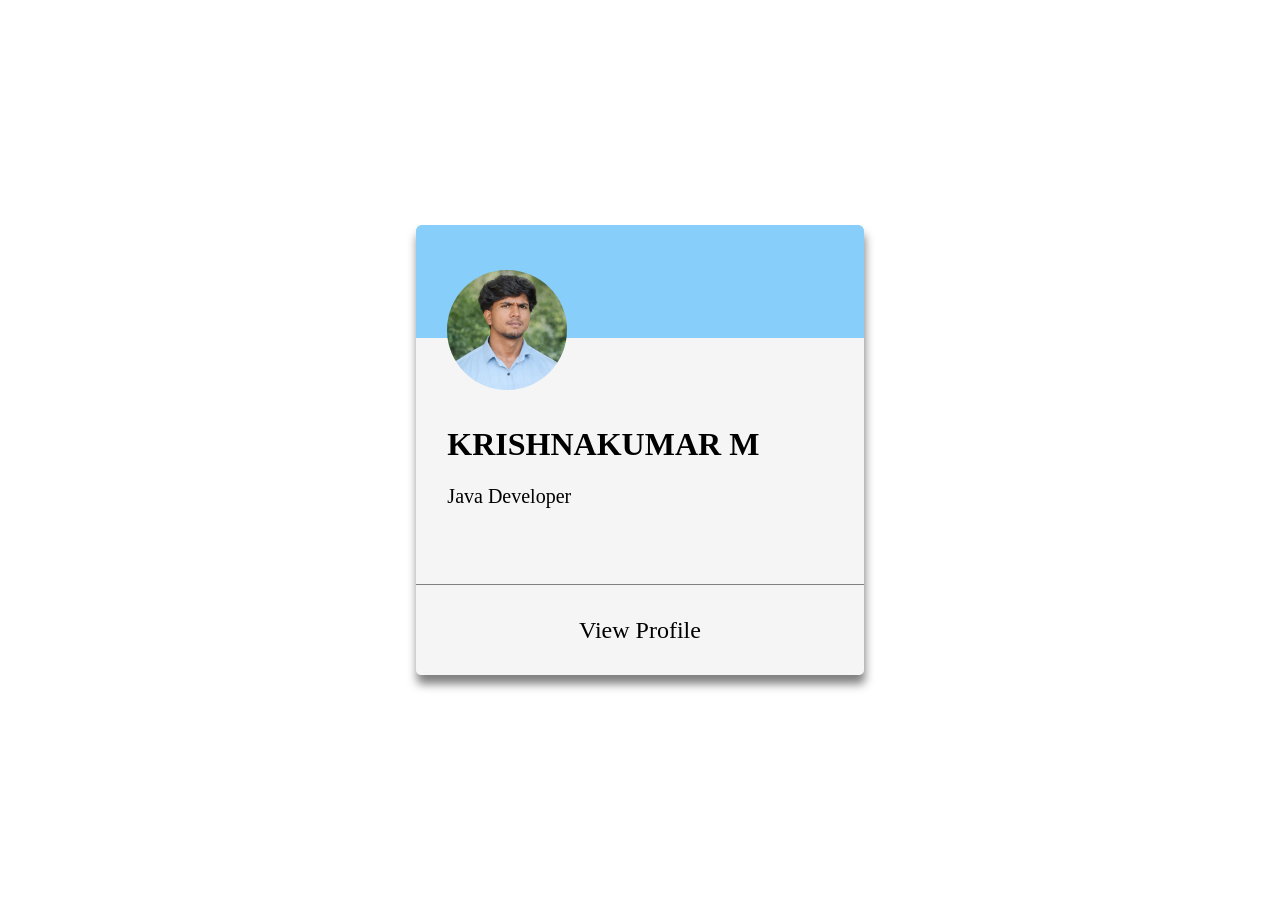
<file: Excercise3/index.html>
<!DOCTYPE html>
<html lang="en">
<head>
    <meta charset="UTF-8">
    <meta name="viewport" content="width=device-width, initial-scale=1.0">
    <title>Document</title>
    <link rel="stylesheet" href="style.css">
</head>
<body>

    <div class="container">
        <div class="box1">
            <div class="box2"></div>
            <div class="box3">
                <p>View Profile</p>
            </div>
            <div class="box4"></div>
            <div class="box5">
                <h1>KRISHNAKUMAR M</h1>
                <p>Java Developer</p>
            </div>
        </div>
    </div>
    </body>
</html>
</file>
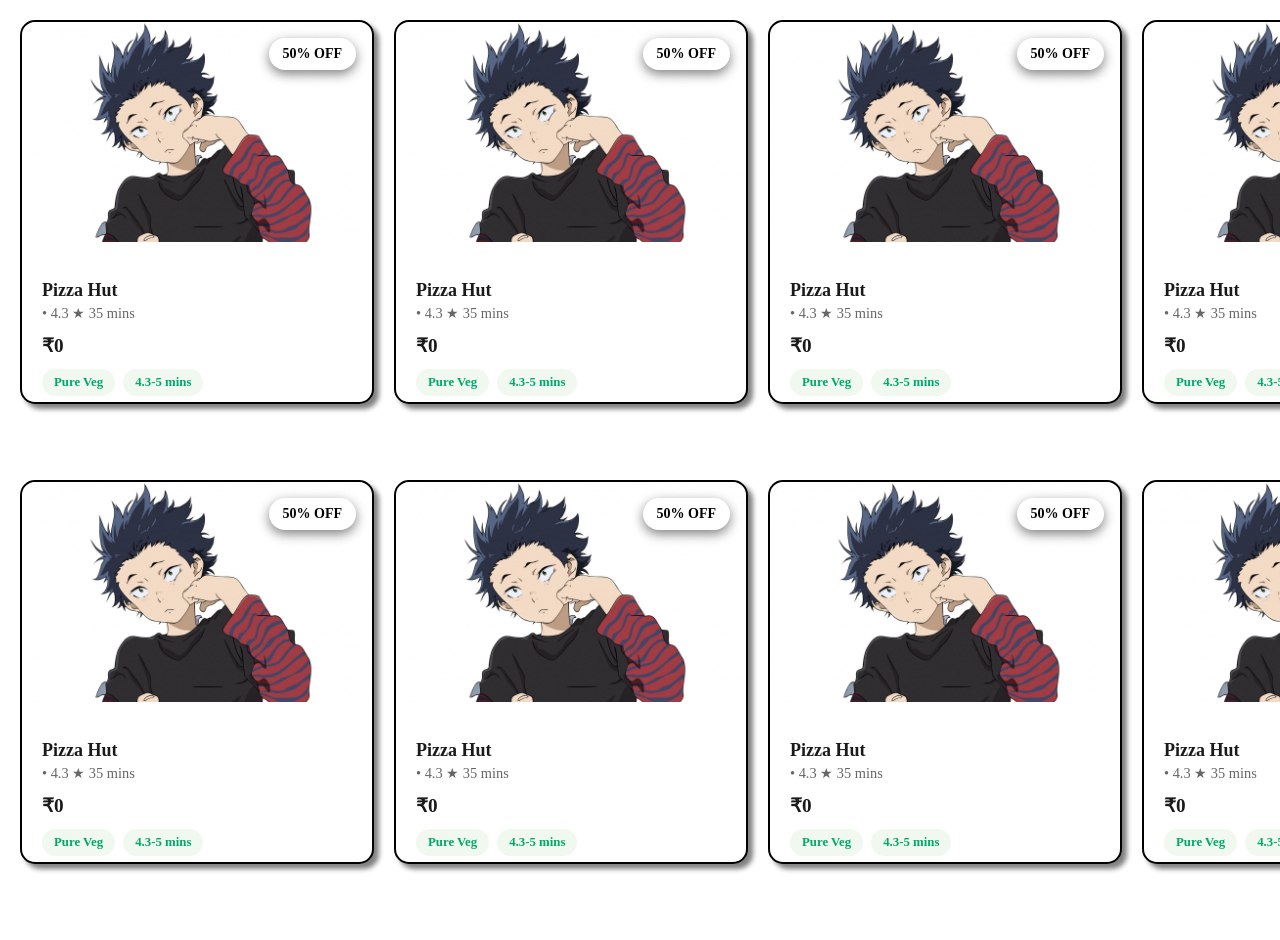
<file: Excercise4/index.html>
<!DOCTYPE html>
<html lang="en">
<head>
    <meta charset="UTF-8">
    <meta name="viewport" content="width=device-width, initial-scale=1.0">
    <title>Home</title>
    <link rel="stylesheet" href="style.css">
</head>
<body>
    <div class="container">

        <div class="card" id="card1">

            <div class="card-img">
                <img src="images/1460729.jpg" alt="">

                <div class="offer-badge">50% OFF</div>

            </div>
            
            <div class="card-content">
                
                <h3 class="restaurant-name">Pizza Hut</h3>
               
                <div class="rating-time">• 4.3 ★ 35 mins</div>
                <div class="price">₹0</div>
                <div class="tag-pills">
                    <span class="tag">Pure Veg</span>
                    <span class="tag">4.3-5 mins</span>
                </div>
            </div>    
        </div>
        <div class="card" id="card1">

            <div class="card-img">
                <img src="images/1460729.jpg" alt="">

                <div class="offer-badge">50% OFF</div>

            </div>
            
            <div class="card-content">
                
                <h3 class="restaurant-name">Pizza Hut</h3>
               
                <div class="rating-time">• 4.3 ★ 35 mins</div>
                <div class="price">₹0</div>
                <div class="tag-pills">
                    <span class="tag">Pure Veg</span>
                    <span class="tag">4.3-5 mins</span>
                </div>
            </div>    
        </div>
        <div class="card" id="card1">

            <div class="card-img">
                <img src="images/1460729.jpg" alt="">

                <div class="offer-badge">50% OFF</div>

            </div>
            
            <div class="card-content">
                
                <h3 class="restaurant-name">Pizza Hut</h3>
               
                <div class="rating-time">• 4.3 ★ 35 mins</div>
                <div class="price">₹0</div>
                <div class="tag-pills">
                    <span class="tag">Pure Veg</span>
                    <span class="tag">4.3-5 mins</span>
                </div>
            </div>    
        </div>
        <div class="card" id="card1">

            <div class="card-img">
                <img src="images/1460729.jpg" alt="">

                <div class="offer-badge">50% OFF</div>

            </div>
            
            <div class="card-content">
                
                <h3 class="restaurant-name">Pizza Hut</h3>
               
                <div class="rating-time">• 4.3 ★ 35 mins</div>
                <div class="price">₹0</div>
                <div class="tag-pills">
                    <span class="tag">Pure Veg</span>
                    <span class="tag">4.3-5 mins</span>
                </div>
            </div>    
        </div>
        <div class="card" id="card1">

            <div class="card-img">
                <img src="images/1460729.jpg" alt="">

                <div class="offer-badge">50% OFF</div>

            </div>
            
            <div class="card-content">
                
                <h3 class="restaurant-name">Pizza Hut</h3>
               
                <div class="rating-time">• 4.3 ★ 35 mins</div>
                <div class="price">₹0</div>
                <div class="tag-pills">
                    <span class="tag">Pure Veg</span>
                    <span class="tag">4.3-5 mins</span>
                </div>
            </div>    
        </div>
        <div class="card" id="card1">

            <div class="card-img">
                <img src="images/1460729.jpg" alt="">

                <div class="offer-badge">50% OFF</div>

            </div>
            
            <div class="card-content">
                
                <h3 class="restaurant-name">Pizza Hut</h3>
               
                <div class="rating-time">• 4.3 ★ 35 mins</div>
                <div class="price">₹0</div>
                <div class="tag-pills">
                    <span class="tag">Pure Veg</span>
                    <span class="tag">4.3-5 mins</span>
                </div>
            </div>    
        </div>
        <div class="card" id="card1">

            <div class="card-img">
                <img src="images/1460729.jpg" alt="">

                <div class="offer-badge">50% OFF</div>

            </div>
            
            <div class="card-content">
                
                <h3 class="restaurant-name">Pizza Hut</h3>
               
                <div class="rating-time">• 4.3 ★ 35 mins</div>
                <div class="price">₹0</div>
                <div class="tag-pills">
                    <span class="tag">Pure Veg</span>
                    <span class="tag">4.3-5 mins</span>
                </div>
            </div>    
        </div>
        <div class="card" id="card1">

            <div class="card-img">
                <img src="images/1460729.jpg" alt="">

                <div class="offer-badge">50% OFF</div>

            </div>
            
            <div class="card-content">
                
                <h3 class="restaurant-name">Pizza Hut</h3>
               
                <div class="rating-time">• 4.3 ★ 35 mins</div>
                <div class="price">₹0</div>
                <div class="tag-pills">
                    <span class="tag">Pure Veg</span>
                    <span class="tag">4.3-5 mins</span>
                </div>
            </div>    
        </div>
    </div>
</body>
</html>
</file>
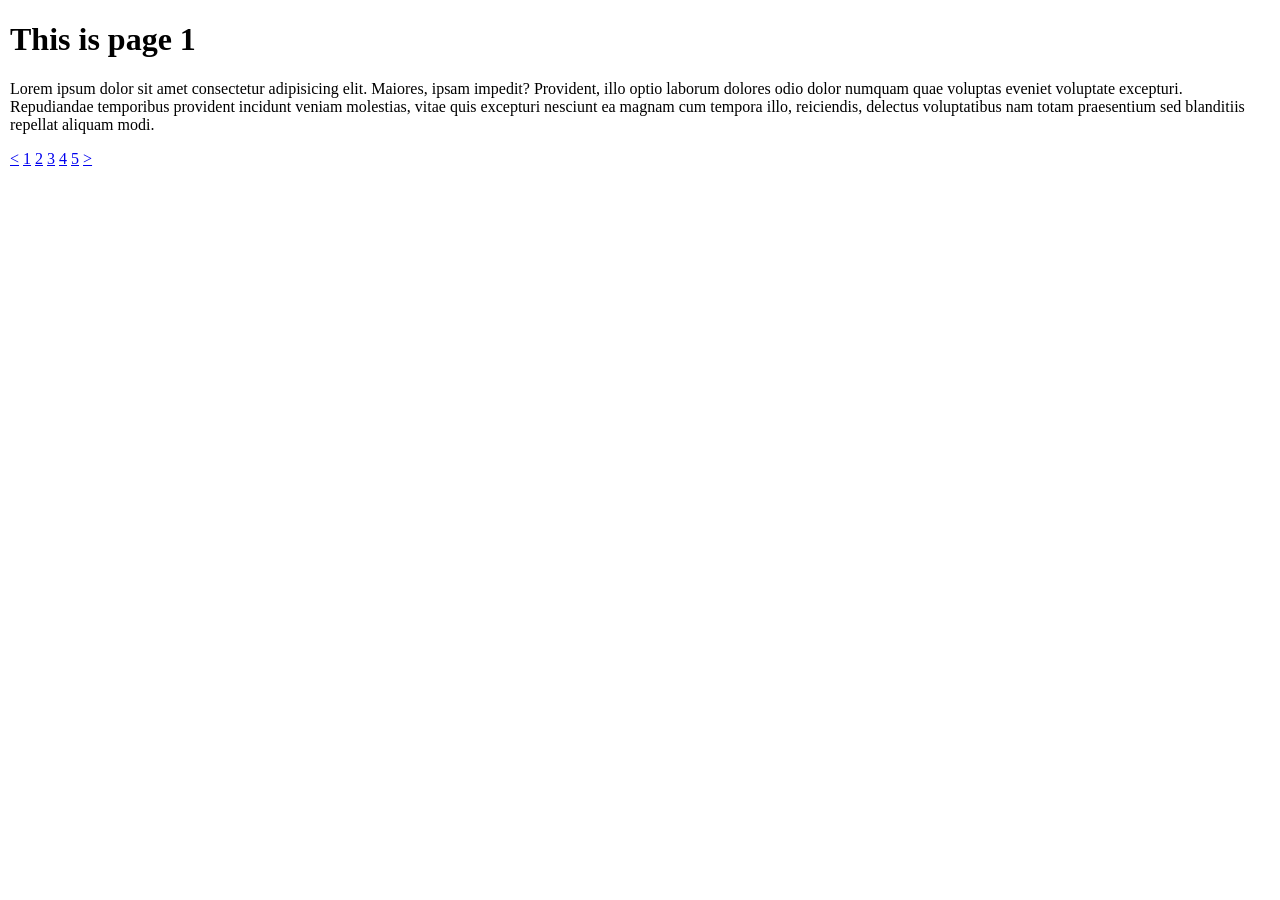
<file: Class/page1.html>
<!DOCTYPE html>
<html lang="en">
<head>
    <meta charset="UTF-8">
    <meta name="viewport" content="width=device-width, initial-scale=1.0">
    <title>Page1</title>
    <link rel="stylesheet" href="style.css">
</head>
<body>
    <h1>This is page 1</h1>
    <p>Lorem ipsum dolor sit amet consectetur adipisicing elit. Maiores, ipsam impedit? Provident, illo optio laborum dolores odio dolor numquam quae voluptas eveniet voluptate excepturi. Repudiandae temporibus provident incidunt veniam molestias, vitae quis excepturi nesciunt ea magnam cum tempora illo, reiciendis, delectus voluptatibus nam totam praesentium sed blanditiis repellat aliquam modi. </p>
 
    <div class="pagination">
        <a href="page1.html" ><</a>
        <a href="page1.html" class="active">1</a>
        <a href="page2.html">2</a>
        <a href="page3.html">3</a>
        <a href="page4.html">4</a>
        <a href="page5.html">5</a>
        <a href="page3.html">></a>
    </div>
    
</body>
</html>
</file>
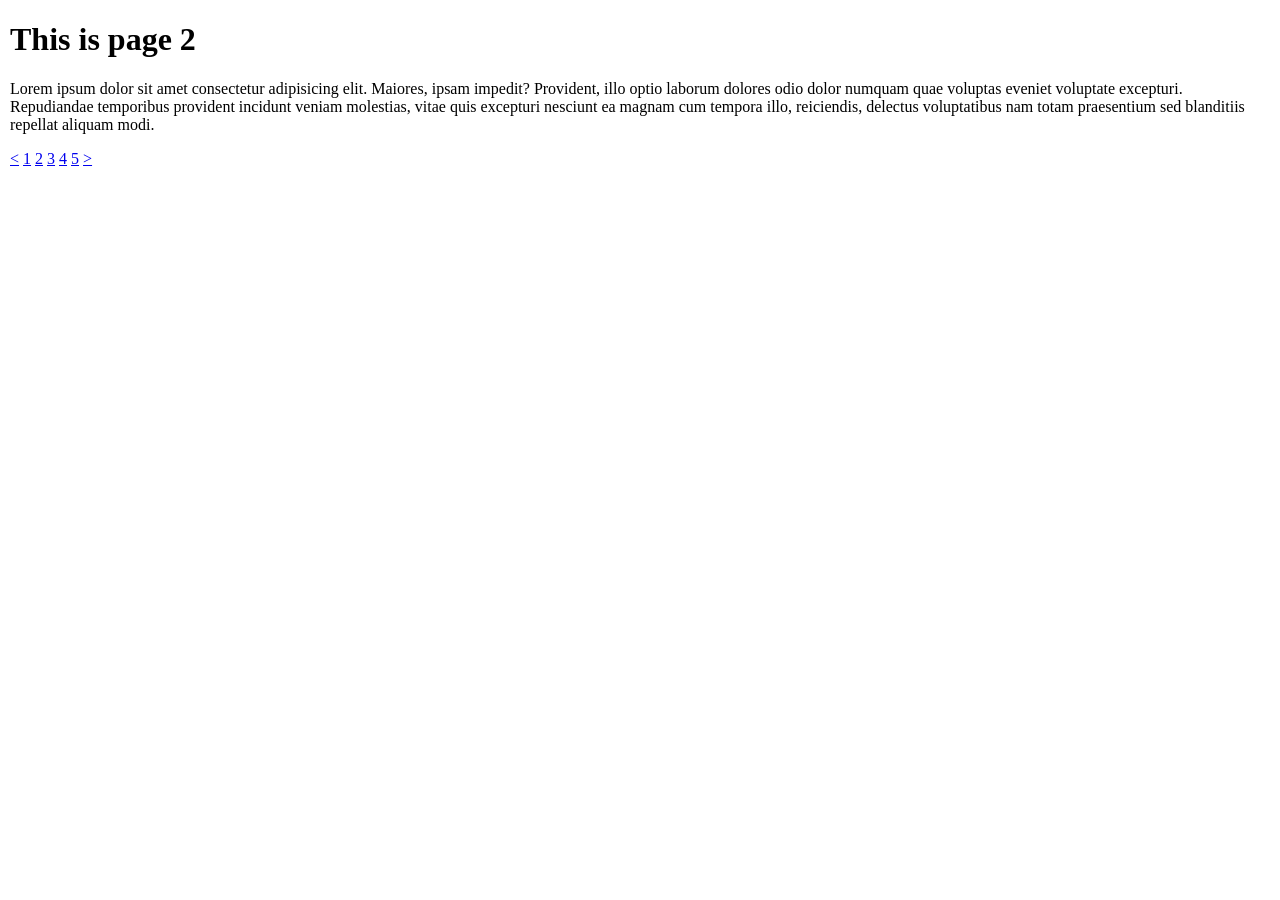
<file: Class/page2.html>
<!DOCTYPE html>
<html lang="en">
<head>
    <meta charset="UTF-8">
    <meta name="viewport" content="width=device-width, initial-scale=1.0">
    <title>Page2</title>
    <link rel="stylesheet" href="style.css">
</head>
<body>
    <h1>This is page 2</h1>
    <p>Lorem ipsum dolor sit amet consectetur adipisicing elit. Maiores, ipsam impedit? Provident, illo optio laborum dolores odio dolor numquam quae voluptas eveniet voluptate excepturi. Repudiandae temporibus provident incidunt veniam molestias, vitae quis excepturi nesciunt ea magnam cum tempora illo, reiciendis, delectus voluptatibus nam totam praesentium sed blanditiis repellat aliquam modi. </p>
    <div class="pagination">
        <a href="page1.html" ><</a>
        <a href="page1.html" >1</a>
        <a href="page2.html" class="active">2</a>
        <a href="page3.html">3</a>
        <a href="page4.html">4</a>
        <a href="page5.html">5</a>
        <a href="page3.html">></a>
    </div>
    
</body>
</html>
</file>
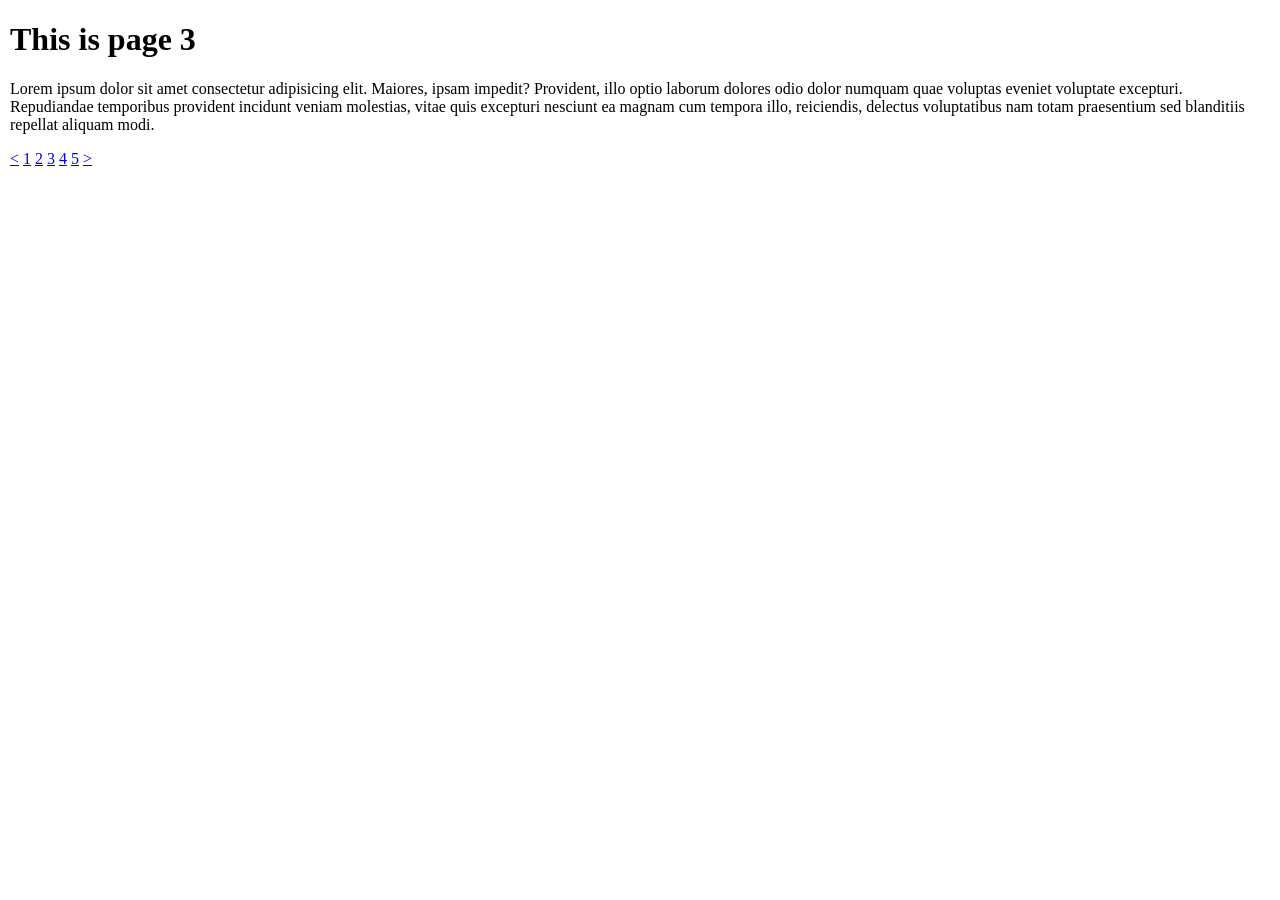
<file: Class/page3.html>
<!DOCTYPE html>
<html lang="en">
<head>
    <meta charset="UTF-8">
    <meta name="viewport" content="width=device-width, initial-scale=1.0">
    <title>page3</title>
    <link rel="stylesheet" href="style.css">
</head>
<body>
    <h1>This is page 3</h1>
    <p>Lorem ipsum dolor sit amet consectetur adipisicing elit. Maiores, ipsam impedit? Provident, illo optio laborum dolores odio dolor numquam quae voluptas eveniet voluptate excepturi. Repudiandae temporibus provident incidunt veniam molestias, vitae quis excepturi nesciunt ea magnam cum tempora illo, reiciendis, delectus voluptatibus nam totam praesentium sed blanditiis repellat aliquam modi. </p>
    <div class="pagination">
        <a href="page2.html" ><</a>
        <a href="page1.html">1</a>
        <a href="page2.html">2</a>
        <a href="page3.html" class="active">3</a>
        <a href="page4.html">4</a>
        <a href="page5.html">5</a>
        <a href="page4.html">></a>
    </div>
</body>
</html>
</file>
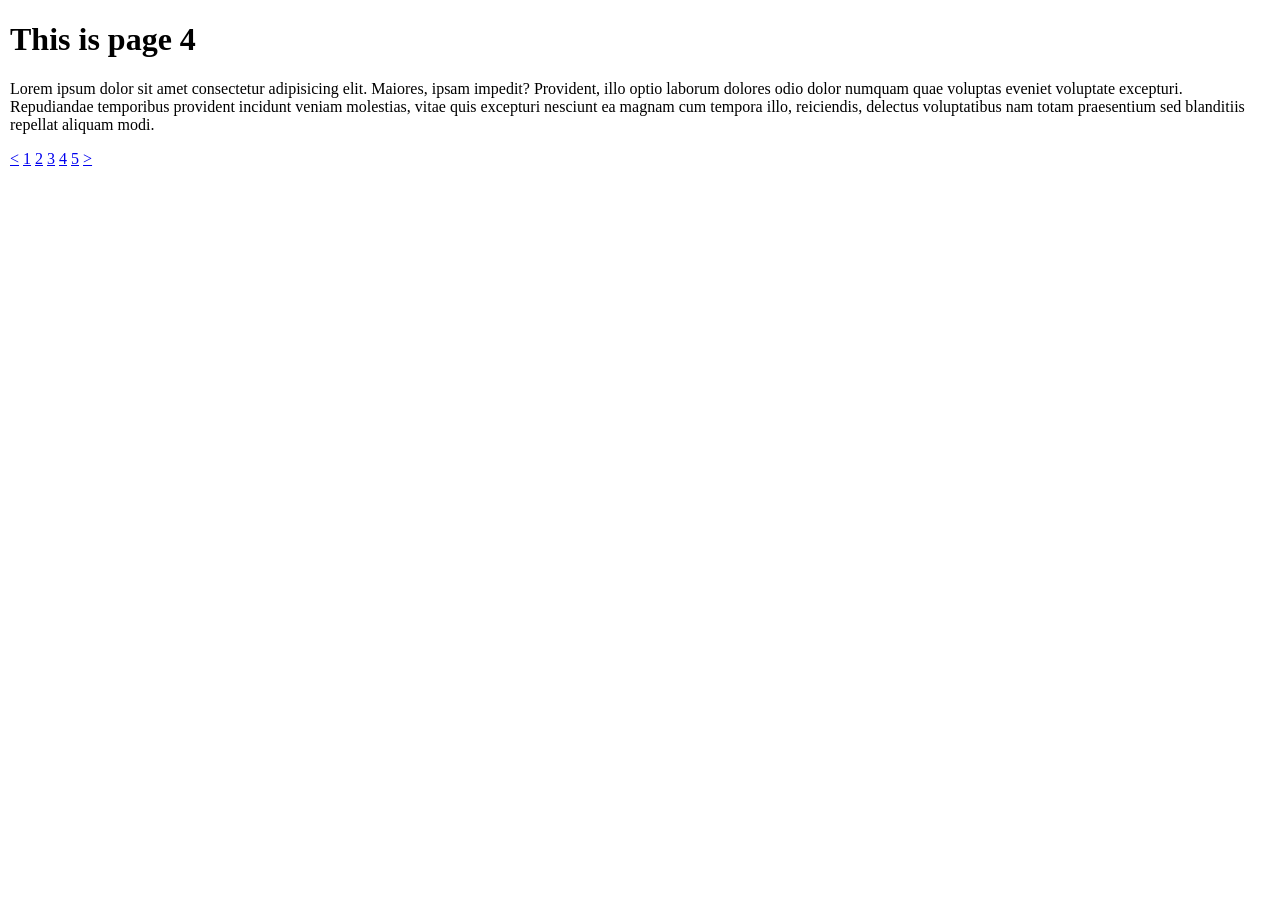
<file: Class/page4.html>
<!DOCTYPE html>
<html lang="en">
<head>
    <meta charset="UTF-8">
    <meta name="viewport" content="width=device-width, initial-scale=1.0">
    <title>page4</title>
    <link rel="stylesheet" href="style.css">
</head>
<body>
    <h1>This is page 4</h1>
    <p>Lorem ipsum dolor sit amet consectetur adipisicing elit. Maiores, ipsam impedit? Provident, illo optio laborum dolores odio dolor numquam quae voluptas eveniet voluptate excepturi. Repudiandae temporibus provident incidunt veniam molestias, vitae quis excepturi nesciunt ea magnam cum tempora illo, reiciendis, delectus voluptatibus nam totam praesentium sed blanditiis repellat aliquam modi. </p>
    <div class="pagination">
        <a href="page3.html" ><</a>
        <a href="page1.html">1</a>
        <a href="page2.html">2</a>
        <a href="page3.html">3</a>
        <a href="page4.html" class="active">4</a>
        <a href="page5.html">5</a>
        <a href="page5.html">></a>
    </div>
</body>
</html>
</file>
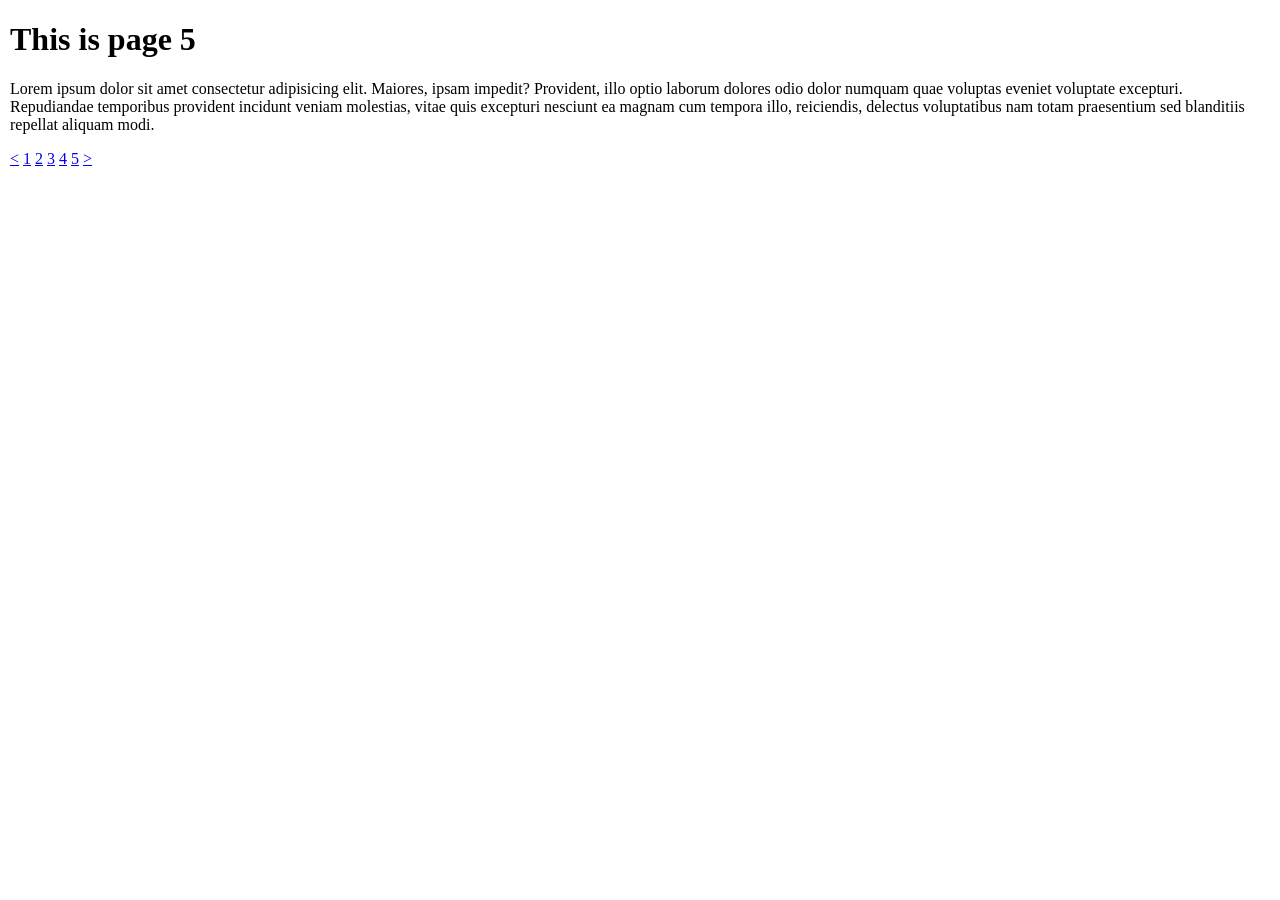
<file: Class/page5.html>
<!DOCTYPE html>
<html lang="en">
<head>
    <meta charset="UTF-8">
    <meta name="viewport" content="width=device-width, initial-scale=1.0">
    <title>page5</title>
    <link rel="stylesheet" href="style.css">
</head>
<body>
    <h1>This is page 5</h1>
    <p>Lorem ipsum dolor sit amet consectetur adipisicing elit. Maiores, ipsam impedit? Provident, illo optio laborum dolores odio dolor numquam quae voluptas eveniet voluptate excepturi. Repudiandae temporibus provident incidunt veniam molestias, vitae quis excepturi nesciunt ea magnam cum tempora illo, reiciendis, delectus voluptatibus nam totam praesentium sed blanditiis repellat aliquam modi. </p>
    <div class="pagination">
        <a href="page4.html" ><</a>
        <a href="page1.html">1</a>
        <a href="page2.html">2</a>
        <a href="page3.html">3</a>
        <a href="page4.html">4</a>
        <a href="page5.html" class="active">5</a>
        <a href="page1.html">></a>
    </div>
</body>
</html>
</file>
<file: style.css>
/* #h{
    border-style: dashed;
    border-radius: 5px;
    background-color: burlywood;
    font-family: Arial, Helvetica, sans-serif;
    font-size: large;
    line-height: 2em;
    border-color: brown;
    border-bottom: dashed black;
} */

/* h1{
    text-shadow: 2px  1px red;
    margin: 0%;
    border-style: dashed;
    padding: 10px;
    width: 20%;
}
input{
    box-shadow: 2px 2px 2px gray;
    border-radius: 3px;
} */

/* h1{
    border-style: double;
    width: 15%;
    padding: 50px;
    margin: auto;
    margin-top:20%;

}
#box1{
    background-color: aqua;
}
#box2{
    background-color: blue;
} 

#img1{
    float:left;

}
#img2{
    float:right;

}
body{
    border-style: dotted;
    display: flow-root;
}

div{
    border-style: double;
    height: 50px;
    overflow: hidden;
    overflow: auto;
}
h1{
    background-color: aqua;
    height: 100px;
    width: 100px;
}
span{
    background-color: aquamarine;
    height: 100px;
    

}
*/
/* #box{
    border: 2px solid ;
    padding: auto;
    height: auto;
    box-sizing: border-box;
    float: left;
    width: 50%;
} */
body{
    margin: 10px;
    
}
/* #box{
    height: 100%;
    width: 100%;
    position: relative;

} 
#box1{
    height: 200px;
    width: 200px;
    position: absolute;
    background-color: aqua;
    top: 0px;
    left: 0px;
}

#box2{
    height: 200px;
    width: 200px;
    position: absolute;
    background-color: red;
    top: 0px;
    right: 0px;
}
#box3{
    height: 200px;
    width: 200px;
    position: absolute;
    background-color:black;
    bottom: 0px;
    left: 0px;
}
#box4{
    height: 200px;
    width: 200px;
    position: absolute;
    background-color: gray;
    bottom: 0px;
    right: 0px;
}
#box5{
    height: 200px;
    width: 200px;
    position: absolute;
    background-color: aqua;
    top: 50%;
    left: 50%;
}*/

#container{
    border: 2px solid;
}
#container+div>p{
    background-color: aqua;
}
</file>
<file: Animations/style.css>
/* #box1{
    width: 250px;
    height: 250px;
    border: 5px solid black;
    font-size: 13em;
    text-align: center;
    background-color: lightslategrey;

    transform: translate(50px,50px);
    transform: rotatez(20deg);
    transform: scale(1.2);
} */
 body{
    background-color: black;
 }
 #box{
    width: 250px;
    height: 250px;
    background-color: lightslategrey;
    font-size: 13em;
    text-align: center;
    animation-name: changeColor;
    animation-duration: 20s;
    /* transition: 0.5s; */
 }
 @keyframes slideLeft {
    from {
        transform: translateX(0);
    }
    to {
        transform: translateX(400%);
    }
    
    
 }
  @keyframes rotate {
     from {
        transform: rotate(50deg);
    }
    to {
        transform: rotate(360deg);
    }
    
    
    
 }
  @keyframes fade {
        from {
            opacity: 0;
        }
        to {
            opacity: 1;
        }
    
    
 }
  @keyframes changeColor {
    0% {
        background-color: lightslategrey;
    }
    5% {
        background-color: lightcoral;
    }
    10% {
        background-color: lightblue;
    }
    15% {
        background-color: lightgreen;
    }
    20% {
        background-color: lightpink;
    }
    25% {
        background-color: lightyellow;
    }
    30% {
        background-color: lightgray;
    }
    35% {
        background-color: lightcyan;
    }
    40% {
        background-color: lightgoldenrodyellow;
    }
    45% {
        background-color: lightsteelblue;
    }
    50% {
        background-color: lightseagreen;
    }
    
    
 }
</file>
<file: Class/style.css>
/* #h{
    border-style: dashed;
    border-radius: 5px;
    background-color: burlywood;
    font-family: Arial, Helvetica, sans-serif;
    font-size: large;
    line-height: 2em;
    border-color: brown;
    border-bottom: dashed black;
} */

/* h1{
    text-shadow: 2px  1px red;
    margin: 0%;
    border-style: dashed;
    padding: 10px;
    width: 20%;
}
input{
    box-shadow: 2px 2px 2px gray;
    border-radius: 3px;
} */

/* h1{
    border-style: double;
    width: 15%;
    padding: 50px;
    margin: auto;
    margin-top:20%;

}
#box1{
    background-color: aqua;
}
#box2{
    background-color: blue;
} 

#img1{
    float:left;

}
#img2{
    float:right;

}
body{
    border-style: dotted;
    display: flow-root;
}

div{
    border-style: double;
    height: 50px;
    overflow: hidden;
    overflow: auto;
}
h1{
    background-color: aqua;
    height: 100px;
    width: 100px;
}
span{
    background-color: aquamarine;
    height: 100px;
    

}
*/
/* #box{
    border: 2px solid ;
    padding: auto;
    height: auto;
    box-sizing: border-box;
    float: left;
    width: 50%;
} */
body{
    margin: 10px;
    
}
/* #box{
    height: 100%;
    width: 100%;
    position: relative;

} 
#box1{
    height: 200px;
    width: 200px;
    position: absolute;
    background-color: aqua;
    top: 0px;
    left: 0px;
}

#box2{
    height: 200px;
    width: 200px;
    position: absolute;
    background-color: red;
    top: 0px;
    right: 0px;
}
#box3{
    height: 200px;
    width: 200px;
    position: absolute;
    background-color:black;
    bottom: 0px;
    left: 0px;
}
#box4{
    height: 200px;
    width: 200px;
    position: absolute;
    background-color: gray;
    bottom: 0px;
    right: 0px;
}
#box5{
    height: 200px;
    width: 200px;
    position: absolute;
    background-color: aqua;
    top: 50%;
    left: 50%;
}

#container{
    border: 2px solid;
}
#container+div>p{
    background-color: aqua;
}*/

/* #atag:hover{
    color: yellowgreen;
    font-size: larger;
    font-style: italic;
} */

/* #atag:active{
    color: yellowgreen;
    font-size: larger;
    font-style: italic;
}
/* #atag:visited{
    color: yellowgreen;
    font-size: larger;
    font-style: italic;
} */
/* li:hover{
    background-color: aqua;

}
li:not(:hover){
    background-color: bisque;
}
li:nth-child(even){
    background-color: blueviolet;
} */ 



 /*#hello p{
    background-color: blueviolet;
    /* display: none; */
/* } */
 /* #hello:hover p{
    display: block;
    
} 
p::first-letter{
    color: red;
    font-size: 2rem;
}
p::selection{
    background-color: black;
    color: white;
}
#fruit li::before{
    
}
#apple::after{
    content: "🍎";
    margin-left: 5px;
}
#mango::after{
    content: "🥭";
    margin-left: 5px;
}
#orange::after{
    content: "🍊";
    margin-left: 5px;
}
#fruit li::marker{
    content: "✔️";
    margin-right: 5px;
}

.pagination {
    text-align: center;
}
.pagination a {
    padding: 10px;
    color: black;
    display: inline-block;
    text-decoration: none;
}
.pagination a.active{
    background-color:blueviolet;
    border-radius: 5PX;
    color: white;
}
.pagination a:hover:not(.active){
    background-color: blue;
    color: white;
    border-radius: 5px;
}


/* .dropdown{
    position: relative;
    display: inline-block;
} */

/* .dropdown button {
    background-color: blueviolet;
    color: white;
    padding: 10px;
    font-size: 16px;
    border: none;
    cursor: pointer;
    border-radius: 5px;

}
.dropdown a{
    display: block;
    color: black;
    text-decoration: none;
    padding: 10px 15px;
}
.dropdown .content{
    background-color: purple;
    display: none;
    min-width: 100px;
    position: absolute;
    border-radius: 5px;
    box-shadow: 1px 8px 16px 0px rgba(0,0,0,0.2);
}
.dropdown:hover .content{
    display: block;
} */ 
.box{
   width: 150px;
    height: 150px;
    font-size: 8em;
    text-align: center;
    border-radius: 5px;
}
.container{
    display: flex;
    height: 90vh;
    border: 10px solid;
    /* justify-content: space-around; */
    /* justify-content: center; */
    /* align-items: flex-start; */

    /* gap: 20px; */
    justify-content: space-evenly;
    flex-wrap: wrap;
    align-content: start;
    column-gap: 1em;
    row-gap: 1em;
}
#box1{
    background-color: blueviolet;
}
#box2{
    background-color: rgb(153, 99, 203);
}
#box3{
    background-color: rgb(196, 171, 220);
}
#box4{
    background-color: rgb(221, 199, 243);
}
</file>
<file: Excercise2/style.css>
body{
    margin: 0;
    padding: 0;
}
.container p{
    background-color: whitesmoke;
    position: absolute;
    top:100px ;
}
.container{
    width: 100%;
    height: 100vh;
    position: relative;
    background-color:white
    ;
}
.box1{
    width: 100%;
    height: 100px;
    background-color: gray;
    position: fixed;
    top:0px;
}

.box2{
    width: 300px;
    height: 300px;
    background-color:blueviolet;
    position: fixed;
    top: 120px;
}
.box3{
    width: 300px;
    height: 300px;
    background-color: blue;
    position: fixed;
    top: 130px;
    left: 10px;
}
.box4{
    width: 100px;
    height: 100px;
    background-color: black;
    position: sticky;
    top: 600px;
}
</file>
<file: Excercise3/style.css>
.container{
    width: 100%;
    height: 100vh;
    position: relative;
    background-color: white;
}
body{
    margin: 0;
    padding: 0;
}
.box1{
    width: 35%;
    height: 50%;
    background-color:whitesmoke ;
    position: absolute;
    top: 25%;
    left: 32.5%;
    border-radius: 5px;
    box-shadow: 1px 1dvh 10px rgba(0,0,0,0.5);
}
.box2{
    width: 100%;
    height: 25%;
    background-color:lightskyblue ;
    position: absolute;
    top: 0;
    border-radius: 6px 6px 0 0;
}
.box3{
    width: 100%;
    height: 20%;
    background-color:whitesmoke ;
    position: absolute;
    border-top: gray solid 1px;
    bottom: 0;
    border-radius: 0 0 6px 6px;
    align-items: center;
    display: flex;
    justify-content: center;
    font-size: x-large;
}
.box4{
    width: 120px;
    height: 120px;
    background-image: url("Krish1.jpg");
    background-size: cover;
    -moz-border-radius: 60px;
    -webkit-border-radius: 60px;
    border-radius: 60px;
    position: absolute;
    top: 10%;
    left: 7%;
}
.box5{
    padding: 0px;
    margin: 0px;
    position: absolute;
    top: 40%;
    left: 7%;
}
.box5 p{
    font-size: 20px;
}
</file>
<file: Excercise4/style.css>
body{
    margin: 0;
}
.container{
    height: 100vh;
    padding: 20px;
    margin: auto;
    display: grid;
    grid-template-columns: repeat(4, 1fr);
    gap: 20px;
}
.card{
    background-color: white;
    border-radius: 15px;
    box-shadow: 5px 5px 5px grey;
    border: 2px solid ;
    padding: auto;
    height: 380px;
    width: 350px;
    position: relative;
    cursor: pointer;
}
.card-img{
    height: 220px;
    position: relative;
}
.card-img img{
    width: 100%;
    height: 100%;
    object-fit: cover;   
    border-radius: 15px;

}
.offer-badge {
    position: absolute;
    top: 16px;
    right: 16px;
    padding: 8px 14px;
    border-radius: 20px;
    font-weight: bold;
    font-size: 14px;
    box-shadow: 0 4px 12px gray;
}
.card-content {
    padding: 20px;
    height: 130px;
    display: flex;
    flex-direction: column;
    justify-content: space-between;
}
.restaurant-name {
    font-weight: bold;
    font-size: 18px;
    color: #1a1a1a;
    margin-bottom: 4px;
}
.rating-time {
    color: #666;
    font-size: 0.9rem;
    margin-bottom: 12px;
}
.price {
    font-size: 1.2rem;
    font-weight: 700;
    color: #1a1a1a;
    margin-bottom: 12px;
}
.tag-pills {
    display: flex;
    gap: 8px;
}

.tag {
    background: #f0f8f0;
    color: #00A86B;
    padding: 6px 12px;
    border-radius: 16px;
    font-size: 0.8rem;
    font-weight: 600;
}
</file>
